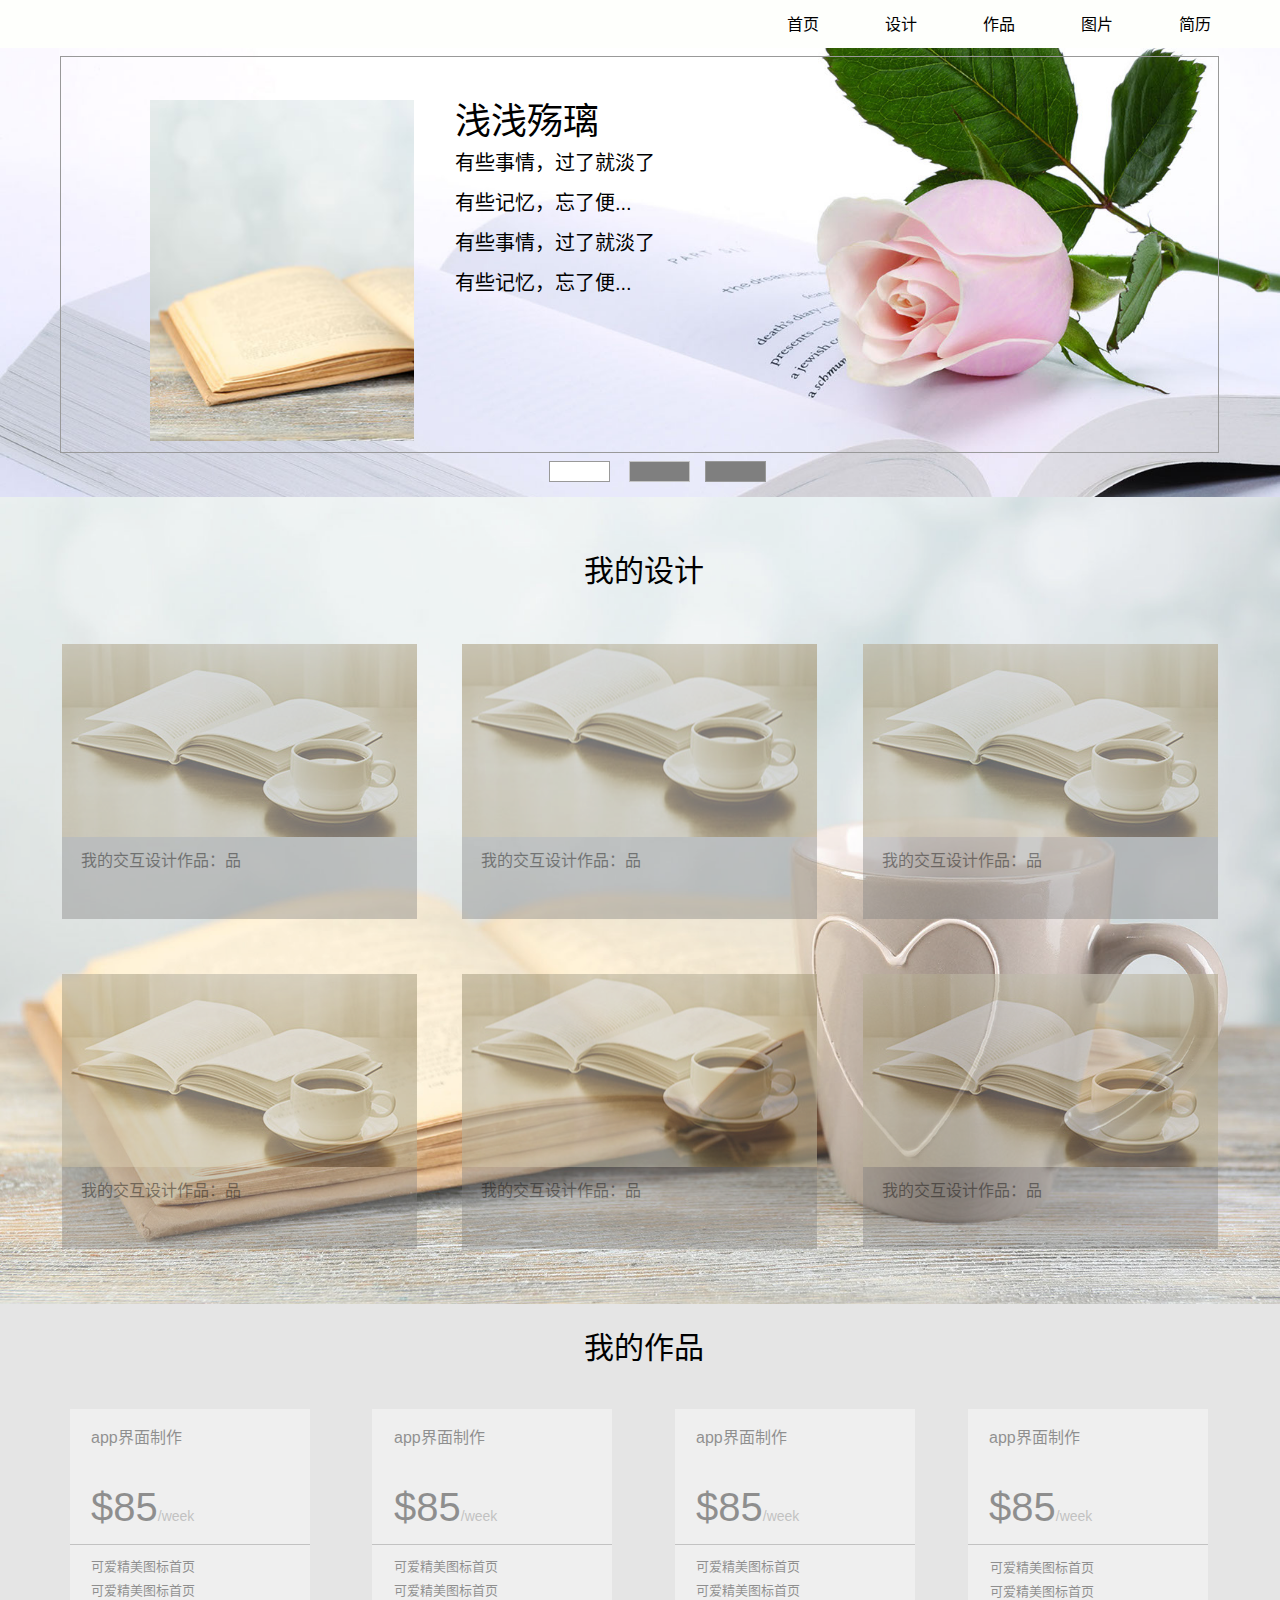
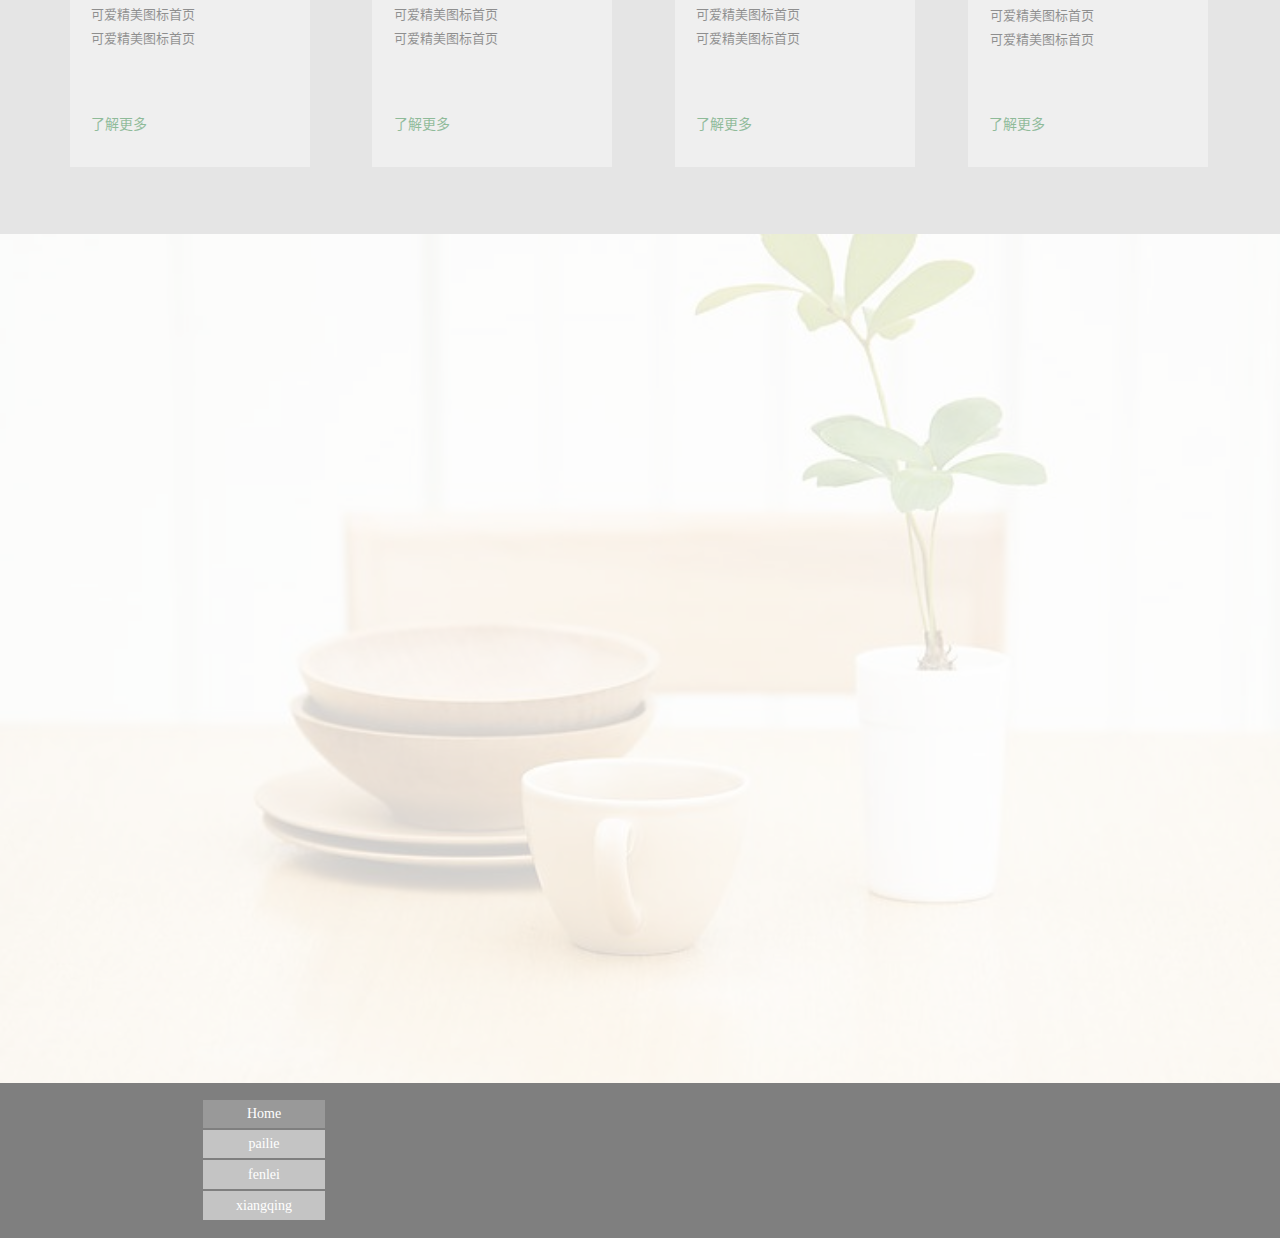
<file: index.html>
<!DOCTYPE html>
<html class="nojs html css_verticalspacer" lang="zh-CN">
 <head>

  <meta http-equiv="Content-type" content="text/html;charset=UTF-8"/>
  <meta name="generator" content="2017.0.4.363"/>

  <script type="text/javascript">
   // Update the 'nojs'/'js' class on the html node
document.documentElement.className = document.documentElement.className.replace(/\bnojs\b/g, 'js');

// Check that all required assets are uploaded and up-to-date
if(typeof Muse == "undefined") window.Muse = {}; window.Muse.assets = {"required":["museutils.js", "museconfig.js", "jquery.watch.js", "jquery.musepolyfill.bgsize.js", "webpro.js", "musewpslideshow.js", "jquery.museoverlay.js", "touchswipe.js", "jquery.musemenu.js", "jquery.scrolleffects.js", "require.js", "index.css"], "outOfDate":[]};
</script>

  <title>Home</title>
  <!-- CSS -->
  <link rel="stylesheet" type="text/css" href="css/site_global.css?crc=167805900"/>
  <link rel="stylesheet" type="text/css" href="css/master_a-master.css?crc=229212492"/>
  <link rel="stylesheet" type="text/css" href="css/index.css?crc=135603385" id="pagesheet"/>
  <!-- JS includes -->
  <!--[if lt IE 9]>
  <script src="scripts/html5shiv.js?crc=4241844378" type="text/javascript"></script>
  <![endif]-->
   </head>
 <body>

  <div class="clearfix" id="page"><!-- column -->
   <div class="position_content" id="page_position_content">
    <div class="browser_width colelem" id="u142-bw">
     <div id="u142"><!-- group -->
      <div class="clearfix" id="u142_align_to_page">
       <div class="clearfix grpelem" id="u3005-4"><!-- content -->
        <p>首页</p>
       </div>
       <div class="clearfix grpelem" id="u3008-4"><!-- content -->
        <p>设计</p>
       </div>
       <div class="clearfix grpelem" id="u3011-4"><!-- content -->
        <p>作品</p>
       </div>
       <div class="clearfix grpelem" id="u3014-4"><!-- content -->
        <p>图片</p>
       </div>
       <div class="clearfix grpelem" id="u3017-4"><!-- content -->
        <p>简历</p>
       </div>
      </div>
     </div>
    </div>
    <div class="clearfix colelem" id="pu145"><!-- group -->
     <div class="browser_width grpelem" id="u145-bw">
      <div class="museBGSize" id="u145"><!-- simple frame --></div>
     </div>
     <div class="PamphletWidget clearfix grpelem" id="pamphletu1100"><!-- none box -->
      <div class="ThumbGroup clearfix grpelem" id="u1109"><!-- none box -->
       <div class="popup_anchor" id="u1112popup">
        <div class="Thumb popup_element" id="u1112"><!-- simple frame --></div>
       </div>
       <div class="popup_anchor" id="u1111popup">
        <div class="Thumb popup_element" id="u1111"><!-- simple frame --></div>
       </div>
       <div class="popup_anchor" id="u1110popup">
        <div class="Thumb popup_element" id="u1110"><!-- simple frame --></div>
       </div>
      </div>
      <div class="popup_anchor" id="u1103popup">
       <div class="ContainerGroup clearfix" id="u1103"><!-- stack box -->
        <div class="Container clearfix grpelem" id="u1104"><!-- group -->
         <div class="museBGSize grpelem" id="u1794"><!-- simple frame --></div>
         <div class="clearfix grpelem" id="u1795-12"><!-- content -->
          <p id="u1795-2">浅浅殇璃</p>
          <p id="u1795-4">有些事情，过了就淡了</p>
          <p id="u1795-6">有些记忆，忘了便...</p>
          <p id="u1795-8">有些事情，过了就淡了</p>
          <p id="u1795-10">有些记忆，忘了便...</p>
         </div>
        </div>
        <div class="Container invi clearfix grpelem" id="u1106"><!-- group -->
         <div class="museBGSize grpelem" id="u1788"><!-- simple frame --></div>
         <div class="clearfix grpelem" id="u1789-12"><!-- content -->
          <p id="u1789-2">浅殇</p>
          <p id="u1789-4">不是所有的人都能让你难过</p>
          <p id="u1789-6">不是所以的痛都会使人成长</p>
          <p id="u1789-8">有些浅浅的殇只能随风消散</p>
          <p id="u1789-10">......</p>
         </div>
        </div>
        <div class="Container invi clearfix grpelem" id="u1105"><!-- group -->
         <div class="museBGSize grpelem" id="u1151"><!-- simple frame --></div>
         <div class="clearfix grpelem" id="u1194-12"><!-- content -->
          <p id="u1194-2">浅浅殇璃</p>
          <p id="u1194-4">有些事情，过了就淡了</p>
          <p id="u1194-6">有些记忆，忘了便散了</p>
          <p id="u1194-8">并不是所以的事情都可以选择重来</p>
          <p id="u1194-10">......</p>
         </div>
        </div>
       </div>
      </div>
     </div>
    </div>
    <div class="clearfix colelem" id="pu197"><!-- group -->
     <div class="browser_width grpelem" id="u197-bw">
      <div class="museBGSize" id="u197"><!-- simple frame --></div>
     </div>
     <div class="clearfix ose_pre_init grpelem" id="u170-3"><!-- content -->
      <p>&nbsp;</p>
     </div>
     <div class="museBGSize ose_pre_init grpelem" id="u159"><!-- simple frame --></div>
     <div class="clearfix ose_pre_init grpelem" id="u176-4"><!-- content -->
      <p>我的交互设计作品：品</p>
     </div>
     <div class="clearfix ose_pre_init grpelem" id="u179-3"><!-- content -->
      <p>&nbsp;</p>
     </div>
     <div class="museBGSize ose_pre_init grpelem" id="u180"><!-- simple frame --></div>
     <div class="clearfix ose_pre_init grpelem" id="u181-4"><!-- content -->
      <p>我的交互设计作品：品</p>
     </div>
     <div class="clearfix ose_pre_init grpelem" id="u188-3"><!-- content -->
      <p>&nbsp;</p>
     </div>
     <div class="museBGSize ose_pre_init grpelem" id="u189"><!-- simple frame --></div>
     <div class="clearfix ose_pre_init grpelem" id="u190-4"><!-- content -->
      <p>我的交互设计作品：品</p>
     </div>
     <div class="clearfix grpelem" id="u1785-4"><!-- content -->
      <p>我的设计</p>
     </div>
     <div class="clearfix ose_pre_init grpelem" id="u3651-3"><!-- content -->
      <p>&nbsp;</p>
     </div>
     <div class="museBGSize ose_pre_init grpelem" id="u3652"><!-- simple frame --></div>
     <div class="clearfix ose_pre_init grpelem" id="u3653-4"><!-- content -->
      <p>我的交互设计作品：品</p>
     </div>
     <div class="clearfix ose_pre_init grpelem" id="u3654-3"><!-- content -->
      <p>&nbsp;</p>
     </div>
     <div class="museBGSize ose_pre_init grpelem" id="u3655"><!-- simple frame --></div>
     <div class="clearfix ose_pre_init grpelem" id="u3656-4"><!-- content -->
      <p>我的交互设计作品：品</p>
     </div>
     <div class="clearfix ose_pre_init grpelem" id="u3657-3"><!-- content -->
      <p>&nbsp;</p>
     </div>
     <div class="museBGSize ose_pre_init grpelem" id="u3658"><!-- simple frame --></div>
     <div class="clearfix ose_pre_init grpelem" id="u3659-4"><!-- content -->
      <p>我的交互设计作品：品</p>
     </div>
    </div>
    <div class="clearfix colelem" id="pu211"><!-- group -->
     <div class="browser_width grpelem" id="u211-bw">
      <div id="u211"><!-- simple frame --></div>
     </div>
     <div class="clearfix grpelem" id="u214-4"><!-- content -->
      <p>我的作品</p>
     </div>
     <div class="ose_pre_init grpelem" id="u235"><!-- simple frame --></div>
     <div class="clearfix ose_pre_init grpelem" id="u236-4"><!-- content -->
      <p>app界面制作</p>
     </div>
     <div class="ose_pre_init grpelem" id="u237"><!-- simple frame --></div>
     <div class="clearfix ose_pre_init grpelem" id="u238-10"><!-- content -->
      <p>可爱精美图标首页</p>
      <p id="u238-4">可爱精美图标首页</p>
      <p id="u238-6">可爱精美图标首页</p>
      <p id="u238-8">可爱精美图标首页</p>
     </div>
     <div class="clearfix ose_pre_init grpelem" id="u239-5"><!-- content -->
      <p id="u239-3"><span id="u239">$85</span><span id="u239-2">/week</span></p>
     </div>
     <div class="clearfix ose_pre_init grpelem" id="u250-6"><!-- content -->
      <p><span><a class="nonblock" href="xiangqing.html">了解更多</a></span></p>
     </div>
     <div class="ose_pre_init grpelem" id="u452"><!-- simple frame --></div>
     <div class="clearfix ose_pre_init grpelem" id="u453-6"><!-- content -->
      <p><span><a class="nonblock" href="xiangqing.html">了解更多</a></span></p>
     </div>
     <div class="clearfix ose_pre_init grpelem" id="u454-4"><!-- content -->
      <p>app界面制作</p>
     </div>
     <div class="ose_pre_init grpelem" id="u455"><!-- simple frame --></div>
     <div class="clearfix ose_pre_init grpelem" id="u456-10"><!-- content -->
      <p>可爱精美图标首页</p>
      <p id="u456-4">可爱精美图标首页</p>
      <p id="u456-6">可爱精美图标首页</p>
      <p id="u456-8">可爱精美图标首页</p>
     </div>
     <div class="clearfix ose_pre_init grpelem" id="u457-5"><!-- content -->
      <p id="u457-3"><span id="u457">$85</span><span id="u457-2">/week</span></p>
     </div>
     <div class="ose_pre_init grpelem" id="u458"><!-- simple frame --></div>
     <div class="clearfix ose_pre_init grpelem" id="u459-4"><!-- content -->
      <p>app界面制作</p>
     </div>
     <div class="ose_pre_init grpelem" id="u460"><!-- simple frame --></div>
     <div class="clearfix ose_pre_init grpelem" id="u461-10"><!-- content -->
      <p>可爱精美图标首页</p>
      <p id="u461-4">可爱精美图标首页</p>
      <p id="u461-6">可爱精美图标首页</p>
      <p id="u461-8">可爱精美图标首页</p>
     </div>
     <div class="clearfix ose_pre_init grpelem" id="u462-5"><!-- content -->
      <p id="u462-3"><span id="u462">$85</span><span id="u462-2">/week</span></p>
     </div>
     <div class="clearfix ose_pre_init grpelem" id="u463-6"><!-- content -->
      <p><span><a class="nonblock" href="xiangqing.html">了解更多</a></span></p>
     </div>
     <div class="ose_pre_init grpelem" id="u1800"><!-- simple frame --></div>
     <div class="clearfix ose_pre_init grpelem" id="u1801-4"><!-- content -->
      <p>app界面制作</p>
     </div>
     <div class="ose_pre_init grpelem" id="u1802"><!-- simple frame --></div>
     <div class="clearfix ose_pre_init grpelem" id="u1803-10"><!-- content -->
      <p>可爱精美图标首页</p>
      <p id="u1803-4">可爱精美图标首页</p>
      <p id="u1803-6">可爱精美图标首页</p>
      <p id="u1803-8">可爱精美图标首页</p>
     </div>
     <div class="clearfix ose_pre_init grpelem" id="u1804-5"><!-- content -->
      <p id="u1804-3"><span id="u1804">$85</span><span id="u1804-2">/week</span></p>
     </div>
     <div class="clearfix ose_pre_init grpelem" id="u1805-6"><!-- content -->
      <p><span><a class="nonblock" href="xiangqing.html">了解更多</a></span></p>
     </div>
    </div>
    <div class="clearfix colelem" id="pu1818"><!-- group -->
     <div class="browser_width grpelem" id="u1818-bw">
      <div class="museBGSize ose_pre_init" id="u1818"><!-- simple frame --></div>
     </div>
     <div class="grpelem" id="u3054"><!-- simple frame --></div>
     <div class="grpelem" id="u3057"><!-- simple frame --></div>
     <div class="grpelem" id="u3060"><!-- simple frame --></div>
     <div class="grpelem" id="u3063"><!-- simple frame --></div>
     <div class="grpelem" id="u3066"><!-- simple frame --></div>
     <div class="grpelem" id="u3069"><!-- simple frame --></div>
    </div>
    <div class="clearfix colelem" id="pu1829"><!-- group -->
     <div class="museBGSize mse_pre_init" id="u1829"><!-- simple frame --></div>
     <div class="museBGSize mse_pre_init" id="u1976"><!-- simple frame --></div>
     <div class="museBGSize mse_pre_init" id="u1979"><!-- simple frame --></div>
     <div class="museBGSize mse_pre_init" id="u1982"><!-- simple frame --></div>
     <div class="museBGSize mse_pre_init" id="u1985"><!-- simple frame --></div>
     <div class="museBGSize mse_pre_init" id="u1988"><!-- simple frame --></div>
    </div>
    <div class="colelem" id="u449"><!-- simple frame --></div>
    <div class="verticalspacer" data-offset-top="2775" data-content-above-spacer="2775" data-content-below-spacer="62"></div>
    <div class="browser_width colelem" id="u359-bw">
     <div id="u359"><!-- group -->
      <div class="clearfix" id="u359_align_to_page">
       <nav class="MenuBar clearfix grpelem" id="menuu360"><!-- vertical box -->
        <div class="MenuItemContainer borderbox clearfix colelem" id="u382"><!-- horizontal box -->
         <a class="nonblock nontext MenuItem MenuItemWithSubMenu MuseMenuActive borderbox clearfix grpelem" id="u383" href="index.html"><!-- horizontal box --><div class="MenuItemLabel borderbox clearfix grpelem" id="u384-4"><!-- content --><p>Home</p></div></a>
        </div>
        <div class="MenuItemContainer borderbox clearfix colelem" id="u375"><!-- horizontal box -->
         <a class="nonblock nontext MenuItem MenuItemWithSubMenu borderbox clearfix grpelem" id="u376" href="pailie.html"><!-- horizontal box --><div class="MenuItemLabel borderbox clearfix grpelem" id="u377-4"><!-- content --><p>pailie</p></div></a>
        </div>
        <div class="MenuItemContainer borderbox clearfix colelem" id="u361"><!-- horizontal box -->
         <a class="nonblock nontext MenuItem MenuItemWithSubMenu borderbox clearfix grpelem" id="u362" href="fenlei.html"><!-- horizontal box --><div class="MenuItemLabel borderbox clearfix grpelem" id="u364-4"><!-- content --><p>fenlei</p></div></a>
        </div>
        <div class="MenuItemContainer borderbox clearfix colelem" id="u368"><!-- horizontal box -->
         <a class="nonblock nontext MenuItem MenuItemWithSubMenu borderbox clearfix grpelem" id="u371" href="xiangqing.html"><!-- horizontal box --><div class="MenuItemLabel borderbox clearfix grpelem" id="u372-4"><!-- content --><p>xiangqing</p></div></a>
        </div>
       </nav>
      </div>
     </div>
    </div>
   </div>
  </div>
  <!-- Other scripts -->
  <script type="text/javascript">
   // Decide weather to suppress missing file error or not based on preference setting
var suppressMissingFileError = false
</script>
  <script type="text/javascript">
   window.Muse.assets.check=function(d){if(!window.Muse.assets.checked){window.Muse.assets.checked=!0;var b={},c=function(a,b){if(window.getComputedStyle){var c=window.getComputedStyle(a,null);return c&&c.getPropertyValue(b)||c&&c[b]||""}if(document.documentElement.currentStyle)return(c=a.currentStyle)&&c[b]||a.style&&a.style[b]||"";return""},a=function(a){if(a.match(/^rgb/))return a=a.replace(/\s+/g,"").match(/([\d\,]+)/gi)[0].split(","),(parseInt(a[0])<<16)+(parseInt(a[1])<<8)+parseInt(a[2]);if(a.match(/^\#/))return parseInt(a.substr(1),
16);return 0},g=function(g){for(var f=document.getElementsByTagName("link"),h=0;h<f.length;h++)if("text/css"==f[h].type){var i=(f[h].href||"").match(/\/?css\/([\w\-]+\.css)\?crc=(\d+)/);if(!i||!i[1]||!i[2])break;b[i[1]]=i[2]}f=document.createElement("div");f.className="version";f.style.cssText="display:none; width:1px; height:1px;";document.getElementsByTagName("body")[0].appendChild(f);for(h=0;h<Muse.assets.required.length;){var i=Muse.assets.required[h],l=i.match(/([\w\-\.]+)\.(\w+)$/),k=l&&l[1]?
l[1]:null,l=l&&l[2]?l[2]:null;switch(l.toLowerCase()){case "css":k=k.replace(/\W/gi,"_").replace(/^([^a-z])/gi,"_$1");f.className+=" "+k;k=a(c(f,"color"));l=a(c(f,"backgroundColor"));k!=0||l!=0?(Muse.assets.required.splice(h,1),"undefined"!=typeof b[i]&&(k!=b[i]>>>24||l!=(b[i]&16777215))&&Muse.assets.outOfDate.push(i)):h++;f.className="version";break;case "js":h++;break;default:throw Error("Unsupported file type: "+l);}}d?d().jquery!="1.8.3"&&Muse.assets.outOfDate.push("jquery-1.8.3.min.js"):Muse.assets.required.push("jquery-1.8.3.min.js");
f.parentNode.removeChild(f);if(Muse.assets.outOfDate.length||Muse.assets.required.length)f="Some files on the server may be missing or incorrect. Clear browser cache and try again. If the problem persists please contact website author.",g&&Muse.assets.outOfDate.length&&(f+="\nOut of date: "+Muse.assets.outOfDate.join(",")),g&&Muse.assets.required.length&&(f+="\nMissing: "+Muse.assets.required.join(",")),suppressMissingFileError?(f+="\nUse SuppressMissingFileError key in AppPrefs.xml to show missing file error pop up.",console.log(f)):alert(f)};location&&location.search&&location.search.match&&location.search.match(/muse_debug/gi)?
setTimeout(function(){g(!0)},5E3):g()}};
var muse_init=function(){require.config({baseUrl:""});require(["jquery","museutils","whatinput","jquery.watch","jquery.musepolyfill.bgsize","webpro","musewpslideshow","jquery.museoverlay","touchswipe","jquery.musemenu","jquery.scrolleffects"],function(d){var $ = d;$(document).ready(function(){try{
window.Muse.assets.check($);/* body */
Muse.Utils.transformMarkupToFixBrowserProblemsPreInit();/* body */
Muse.Utils.prepHyperlinks(true);/* body */
Muse.Utils.resizeHeight('.browser_width');/* resize height */
Muse.Utils.requestAnimationFrame(function() { $('body').addClass('initialized'); });/* mark body as initialized */
Muse.Utils.fullPage('#page');/* 100% height page */
Muse.Utils.initWidget('#pamphletu1100', ['#bp_infinity'], function(elem) { return new WebPro.Widget.ContentSlideShow(elem, {contentLayout_runtime:'stack',event:'click',deactivationEvent:'',autoPlay:true,displayInterval:3000,transitionStyle:'fading',transitionDuration:500,hideAllContentsFirst:false,shuffle:false,enableSwipe:true,resumeAutoplay:true,resumeAutoplayInterval:3000,playOnce:false,autoActivate_runtime:false}); });/* #pamphletu1100 */
Muse.Utils.initWidget('.MenuBar', ['#bp_infinity'], function(elem) { return $(elem).museMenu(); });/* unifiedNavBar */
$('#u170-3').registerOpacityScrollEffect([{"in":[-Infinity,544.25],"fade":448.85,"opacity":40},{"in":[544.25,544.25],"opacity":90},{"in":[544.25,Infinity],"fade":50,"opacity":60}]);/* scroll effect */
$('#u159').registerOpacityScrollEffect([{"in":[-Infinity,544.25],"fade":467.85,"opacity":40},{"in":[544.25,544.25],"opacity":90},{"in":[544.25,Infinity],"fade":50,"opacity":60}]);/* scroll effect */
$('#u176-4').registerOpacityScrollEffect([{"in":[-Infinity,751.27],"fade":50,"opacity":40},{"in":[751.27,751.27],"opacity":90},{"in":[751.27,Infinity],"fade":50,"opacity":60}]);/* scroll effect */
$('#u179-3').registerOpacityScrollEffect([{"in":[-Infinity,544.25],"fade":50,"opacity":40},{"in":[544.25,544.25],"opacity":90},{"in":[544.25,Infinity],"fade":50,"opacity":60}]);/* scroll effect */
$('#u180').registerOpacityScrollEffect([{"in":[-Infinity,544.25],"fade":446.85,"opacity":40},{"in":[544.25,544.25],"opacity":90},{"in":[544.25,Infinity],"fade":50,"opacity":60}]);/* scroll effect */
$('#u181-4').registerOpacityScrollEffect([{"in":[-Infinity,751.27],"fade":50,"opacity":40},{"in":[751.27,751.27],"opacity":90},{"in":[751.27,Infinity],"fade":50,"opacity":60}]);/* scroll effect */
$('#u188-3').registerOpacityScrollEffect([{"in":[-Infinity,544.25],"fade":50,"opacity":40},{"in":[544.25,544.25],"opacity":90},{"in":[544.25,Infinity],"fade":50,"opacity":60}]);/* scroll effect */
$('#u189').registerOpacityScrollEffect([{"in":[-Infinity,544.25],"fade":435.85,"opacity":40},{"in":[544.25,544.25],"opacity":90},{"in":[544.25,Infinity],"fade":50,"opacity":60}]);/* scroll effect */
$('#u190-4').registerOpacityScrollEffect([{"in":[-Infinity,751.27],"fade":50,"opacity":40},{"in":[751.27,751.27],"opacity":90},{"in":[751.27,Infinity],"fade":50,"opacity":60}]);/* scroll effect */
$('#u3651-3').registerOpacityScrollEffect([{"in":[-Infinity,874.38],"fade":448.85,"opacity":40},{"in":[874.38,874.38],"opacity":90},{"in":[874.38,Infinity],"fade":50,"opacity":60}]);/* scroll effect */
$('#u3652').registerOpacityScrollEffect([{"in":[-Infinity,874.38],"fade":467.85,"opacity":40},{"in":[874.38,874.38],"opacity":90},{"in":[874.38,Infinity],"fade":50,"opacity":60}]);/* scroll effect */
$('#u3653-4').registerOpacityScrollEffect([{"in":[-Infinity,1081.39],"fade":50,"opacity":40},{"in":[1081.39,1081.39],"opacity":90},{"in":[1081.39,Infinity],"fade":50,"opacity":60}]);/* scroll effect */
$('#u3654-3').registerOpacityScrollEffect([{"in":[-Infinity,874.38],"fade":50,"opacity":40},{"in":[874.38,874.38],"opacity":90},{"in":[874.38,Infinity],"fade":50,"opacity":60}]);/* scroll effect */
$('#u3655').registerOpacityScrollEffect([{"in":[-Infinity,874.38],"fade":446.85,"opacity":40},{"in":[874.38,874.38],"opacity":90},{"in":[874.38,Infinity],"fade":50,"opacity":60}]);/* scroll effect */
$('#u3656-4').registerOpacityScrollEffect([{"in":[-Infinity,1081.39],"fade":50,"opacity":40},{"in":[1081.39,1081.39],"opacity":90},{"in":[1081.39,Infinity],"fade":50,"opacity":60}]);/* scroll effect */
$('#u3657-3').registerOpacityScrollEffect([{"in":[-Infinity,874.38],"fade":50,"opacity":40},{"in":[874.38,874.38],"opacity":90},{"in":[874.38,Infinity],"fade":50,"opacity":60}]);/* scroll effect */
$('#u3658').registerOpacityScrollEffect([{"in":[-Infinity,874.38],"fade":435.85,"opacity":40},{"in":[874.38,874.38],"opacity":90},{"in":[874.38,Infinity],"fade":50,"opacity":60}]);/* scroll effect */
$('#u3659-4').registerOpacityScrollEffect([{"in":[-Infinity,1081.39],"fade":50,"opacity":40},{"in":[1081.39,1081.39],"opacity":90},{"in":[1081.39,Infinity],"fade":50,"opacity":60}]);/* scroll effect */
$('#u235').registerOpacityScrollEffect([{"in":[-Infinity,1309.17],"fade":441.37,"opacity":40},{"in":[1309.17,1309.17],"opacity":100},{"in":[1309.17,Infinity],"fade":50,"opacity":60}]);/* scroll effect */
$('#u236-4').registerOpacityScrollEffect([{"in":[-Infinity,1328.12],"fade":427.32,"opacity":40},{"in":[1328.12,1328.12],"opacity":100},{"in":[1328.12,Infinity],"fade":50,"opacity":60}]);/* scroll effect */
$('#u237').registerOpacityScrollEffect([{"in":[-Infinity,1444.08],"fade":50,"opacity":40},{"in":[1444.08,1444.08],"opacity":100},{"in":[1444.08,Infinity],"fade":50,"opacity":60}]);/* scroll effect */
$('#u238-10').registerOpacityScrollEffect([{"in":[-Infinity,1459.49],"fade":316.39,"opacity":40},{"in":[1459.49,1459.49],"opacity":80},{"in":[1459.49,Infinity],"fade":50,"opacity":60}]);/* scroll effect */
$('#u239-5').registerOpacityScrollEffect([{"in":[-Infinity,1383.27],"fade":240.22,"opacity":40},{"in":[1383.27,1383.27],"opacity":100},{"in":[1383.27,Infinity],"fade":50,"opacity":60}]);/* scroll effect */
$('#u250-6').registerOpacityScrollEffect([{"in":[-Infinity,1615.95],"fade":50,"opacity":40},{"in":[1615.95,1615.95],"opacity":100},{"in":[1615.95,Infinity],"fade":50,"opacity":60}]);/* scroll effect */
$('#u452').registerOpacityScrollEffect([{"in":[-Infinity,1309.1],"fade":441.3,"opacity":40},{"in":[1309.1,1309.1],"opacity":100},{"in":[1309.1,Infinity],"fade":50,"opacity":60}]);/* scroll effect */
$('#u453-6').registerOpacityScrollEffect([{"in":[-Infinity,1615.9],"fade":50,"opacity":40},{"in":[1615.9,1615.9],"opacity":100},{"in":[1615.9,Infinity],"fade":50,"opacity":60}]);/* scroll effect */
$('#u454-4').registerOpacityScrollEffect([{"in":[-Infinity,1328.05],"fade":427.25,"opacity":40},{"in":[1328.05,1328.05],"opacity":100},{"in":[1328.05,Infinity],"fade":50,"opacity":60}]);/* scroll effect */
$('#u455').registerOpacityScrollEffect([{"in":[-Infinity,1444.01],"fade":50,"opacity":40},{"in":[1444.01,1444.01],"opacity":100},{"in":[1444.01,Infinity],"fade":50,"opacity":60}]);/* scroll effect */
$('#u456-10').registerOpacityScrollEffect([{"in":[-Infinity,1459.49],"fade":316.39,"opacity":40},{"in":[1459.49,1459.49],"opacity":80},{"in":[1459.49,Infinity],"fade":50,"opacity":60}]);/* scroll effect */
$('#u457-5').registerOpacityScrollEffect([{"in":[-Infinity,1383.2],"fade":240.15,"opacity":40},{"in":[1383.2,1383.2],"opacity":100},{"in":[1383.2,Infinity],"fade":50,"opacity":60}]);/* scroll effect */
$('#u458').registerOpacityScrollEffect([{"in":[-Infinity,1309.1],"fade":441.3,"opacity":40},{"in":[1309.1,1309.1],"opacity":100},{"in":[1309.1,Infinity],"fade":50,"opacity":60}]);/* scroll effect */
$('#u459-4').registerOpacityScrollEffect([{"in":[-Infinity,1328.05],"fade":427.25,"opacity":40},{"in":[1328.05,1328.05],"opacity":100},{"in":[1328.05,Infinity],"fade":50,"opacity":60}]);/* scroll effect */
$('#u460').registerOpacityScrollEffect([{"in":[-Infinity,1444.01],"fade":50,"opacity":40},{"in":[1444.01,1444.01],"opacity":100},{"in":[1444.01,Infinity],"fade":50,"opacity":60}]);/* scroll effect */
$('#u461-10').registerOpacityScrollEffect([{"in":[-Infinity,1459.57],"fade":316.47,"opacity":40},{"in":[1459.57,1459.57],"opacity":80},{"in":[1459.57,Infinity],"fade":50,"opacity":60}]);/* scroll effect */
$('#u462-5').registerOpacityScrollEffect([{"in":[-Infinity,1383.2],"fade":240.15,"opacity":40},{"in":[1383.2,1383.2],"opacity":100},{"in":[1383.2,Infinity],"fade":50,"opacity":60}]);/* scroll effect */
$('#u463-6').registerOpacityScrollEffect([{"in":[-Infinity,1615.9],"fade":50,"opacity":40},{"in":[1615.9,1615.9],"opacity":100},{"in":[1615.9,Infinity],"fade":50,"opacity":60}]);/* scroll effect */
$('#u1800').registerOpacityScrollEffect([{"in":[-Infinity,1309.06],"fade":441.26,"opacity":40},{"in":[1309.06,1309.06],"opacity":100},{"in":[1309.06,Infinity],"fade":50,"opacity":60}]);/* scroll effect */
$('#u1801-4').registerOpacityScrollEffect([{"in":[-Infinity,1328.01],"fade":427.21,"opacity":40},{"in":[1328.01,1328.01],"opacity":100},{"in":[1328.01,Infinity],"fade":50,"opacity":60}]);/* scroll effect */
$('#u1802').registerOpacityScrollEffect([{"in":[-Infinity,1443.97],"fade":50,"opacity":40},{"in":[1443.97,1443.97],"opacity":100},{"in":[1443.97,Infinity],"fade":50,"opacity":60}]);/* scroll effect */
$('#u1803-10').registerOpacityScrollEffect([{"in":[-Infinity,1459.38],"fade":316.28,"opacity":40},{"in":[1459.38,1459.38],"opacity":80},{"in":[1459.38,Infinity],"fade":50,"opacity":60}]);/* scroll effect */
$('#u1804-5').registerOpacityScrollEffect([{"in":[-Infinity,1383.16],"fade":240.11,"opacity":40},{"in":[1383.16,1383.16],"opacity":100},{"in":[1383.16,Infinity],"fade":50,"opacity":60}]);/* scroll effect */
$('#u1805-6').registerOpacityScrollEffect([{"in":[-Infinity,1615.84],"fade":50,"opacity":40},{"in":[1615.84,1615.84],"opacity":100},{"in":[1615.84,Infinity],"fade":50,"opacity":60}]);/* scroll effect */
$('#u1818').registerOpacityScrollEffect([{"in":[-Infinity,1734.45],"fade":190.55,"opacity":20},{"in":[1734.45,1734.45],"opacity":80},{"in":[1734.45,Infinity],"fade":50,"opacity":40}]);/* scroll effect */
$('#u1829').registerPositionScrollEffect([{"speed":[8,1],"in":[-Infinity,1409.05]},{"speed":[0,1],"in":[1409.05,Infinity]}]);/* scroll effect */
$('#u1976').registerPositionScrollEffect([{"speed":[8,1],"in":[-Infinity,1409.05]},{"speed":[0,1],"in":[1409.05,Infinity]}]);/* scroll effect */
$('#u1979').registerPositionScrollEffect([{"speed":[8,1],"in":[-Infinity,1409.05]},{"speed":[0,1],"in":[1409.05,Infinity]}]);/* scroll effect */
$('#u1982').registerPositionScrollEffect([{"speed":[8,1],"in":[-Infinity,1409.05]},{"speed":[0,1],"in":[1409.05,Infinity]}]);/* scroll effect */
$('#u1985').registerPositionScrollEffect([{"speed":[8,1],"in":[-Infinity,1409.05]},{"speed":[0,1],"in":[1409.05,Infinity]}]);/* scroll effect */
$('#u1988').registerPositionScrollEffect([{"speed":[8,1],"in":[-Infinity,1409.05]},{"speed":[0,1],"in":[1409.05,Infinity]}]);/* scroll effect */
Muse.Utils.showWidgetsWhenReady();/* body */
Muse.Utils.transformMarkupToFixBrowserProblems();/* body */
}catch(b){if(b&&"function"==typeof b.notify?b.notify():Muse.Assert.fail("Error calling selector function: "+b),false)throw b;}})})};

</script>
  <!-- RequireJS script -->
  <script src="scripts/require.js?crc=3951022091" type="text/javascript" async data-main="scripts/museconfig.js?crc=474374037" onload="if (requirejs) requirejs.onError = function(requireType, requireModule) { if (requireType && requireType.toString && requireType.toString().indexOf && 0 <= requireType.toString().indexOf('#scripterror')) window.Muse.assets.check(); }" onerror="window.Muse.assets.check();"></script>
   </body>
</html>
</file>
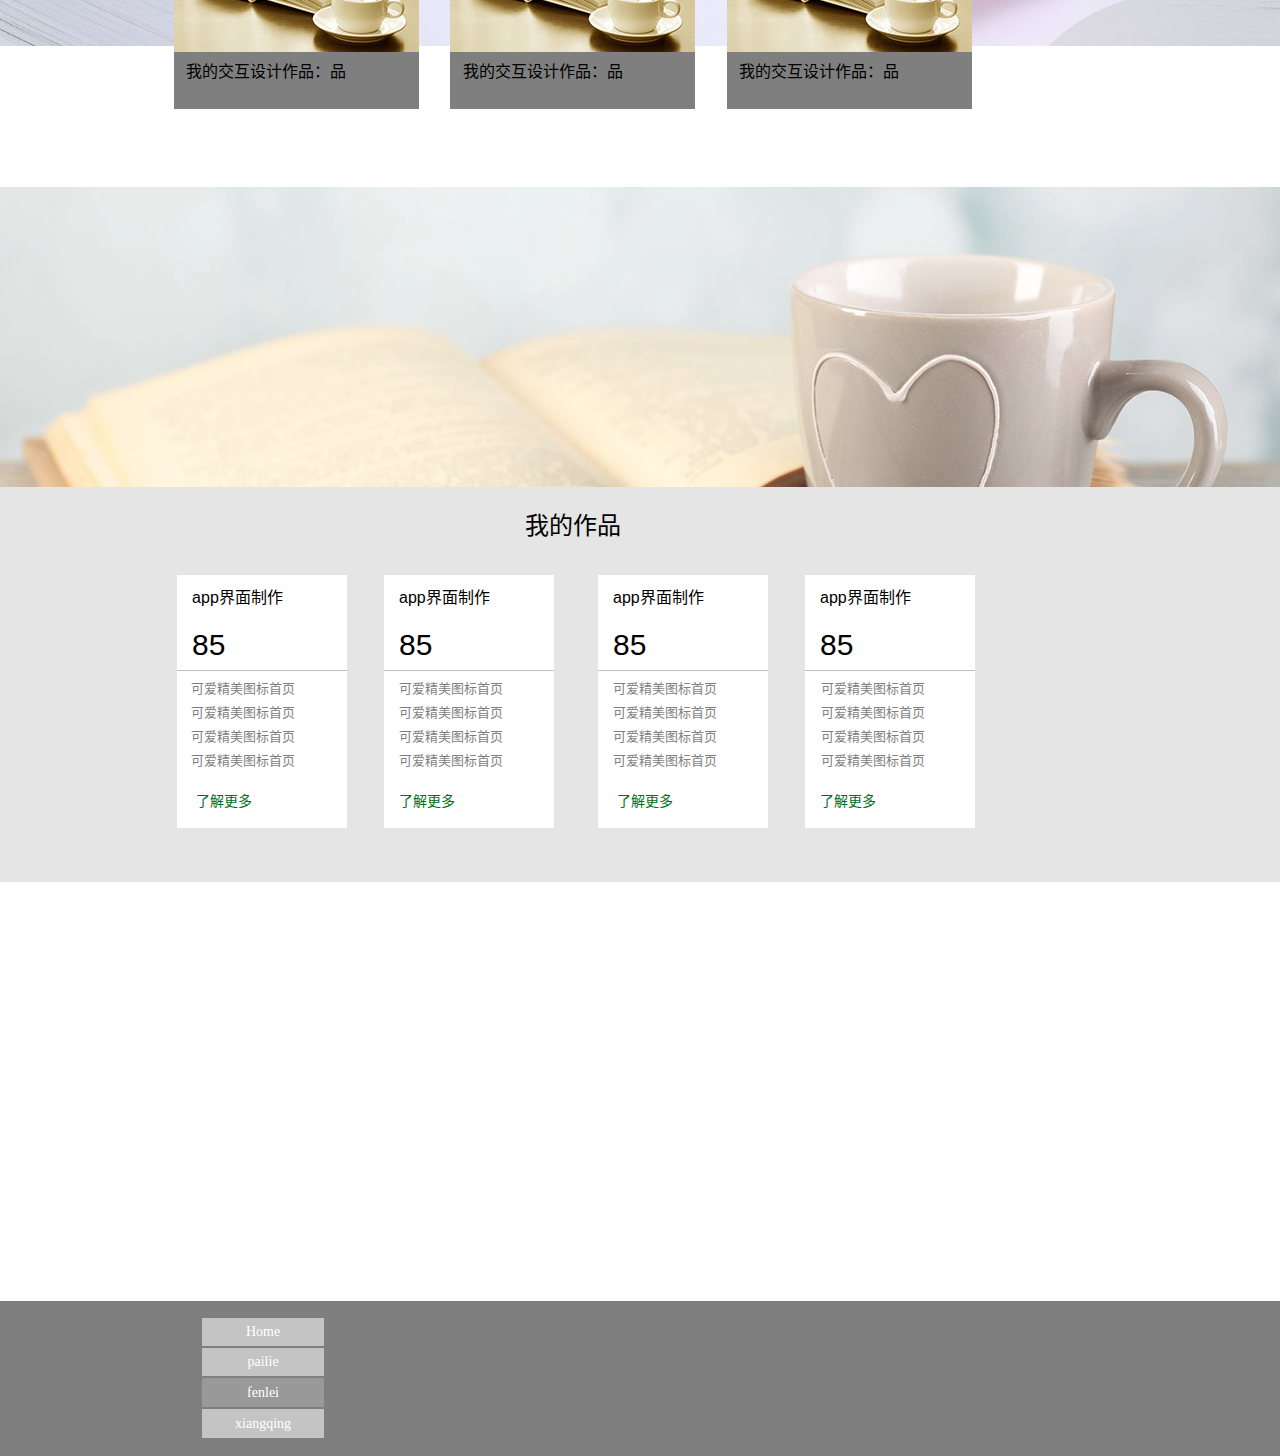
<file: fenlei.html>
<!DOCTYPE html>
<html class="nojs html css_verticalspacer" lang="zh-CN">
 <head>

  <meta http-equiv="Content-type" content="text/html;charset=UTF-8"/>
  <meta name="generator" content="2017.0.4.363"/>
  <meta name="viewport" content="width=device-width, initial-scale=1.0"/>

  <script type="text/javascript">
   // Update the 'nojs'/'js' class on the html node
document.documentElement.className = document.documentElement.className.replace(/\bnojs\b/g, 'js');

// Check that all required assets are uploaded and up-to-date
if(typeof Muse == "undefined") window.Muse = {}; window.Muse.assets = {"required":["museutils.js", "museconfig.js", "jquery.watch.js", "jquery.musepolyfill.bgsize.js", "webpro.js", "musewpslideshow.js", "jquery.museoverlay.js", "touchswipe.js", "jquery.musemenu.js", "require.js", "fenlei.css"], "outOfDate":[]};
</script>

  <title>fenlei </title>
  <!-- CSS -->
  <link rel="stylesheet" type="text/css" href="css/site_global.css?crc=167805900"/>
  <link rel="stylesheet" type="text/css" href="css/master_a-master.css?crc=229212492"/>
  <link rel="stylesheet" type="text/css" href="css/fenlei.css?crc=265019532" id="pagesheet"/>
  <!-- JS includes -->
  <!--[if lt IE 9]>
  <script src="scripts/html5shiv.js?crc=4241844378" type="text/javascript"></script>
  <![endif]-->
   </head>
 <body>

  <div class="clearfix borderbox" id="page"><!-- column -->
   <div class="position_content" id="page_position_content">
    <div class="browser_width colelem" id="u1537-bw">
     <div id="u1537"><!-- simple frame --></div>
    </div>
    <div class="PamphletWidget clearfix colelem" id="pamphletu1576"><!-- none box -->
     <div class="ThumbGroup clearfix grpelem" id="u1579"><!-- none box -->
      <div class="popup_anchor" id="u1582popup">
       <div class="Thumb popup_element" id="u1582"><!-- simple frame --></div>
      </div>
      <div class="popup_anchor" id="u1581popup">
       <div class="Thumb popup_element" id="u1581"><!-- simple frame --></div>
      </div>
      <div class="popup_anchor" id="u1580popup">
       <div class="Thumb popup_element" id="u1580"><!-- simple frame --></div>
      </div>
     </div>
     <div class="popup_anchor" id="u1583popup">
      <div class="ContainerGroup clearfix" id="u1583"><!-- stack box -->
       <div class="Container clearfix grpelem" id="u1587"><!-- group -->
        <div class="museBGSize grpelem" id="u1588"><!-- simple frame --></div>
        <div class="clearfix grpelem" id="u1589-8"><!-- content -->
         <p id="u1589-2">浅浅殇璃</p>
         <p id="u1589-4">有些事情，过了就淡了</p>
         <p id="u1589-6">有些记忆，忘了便...</p>
        </div>
       </div>
       <div class="Container invi clearfix grpelem" id="u1584"><!-- group -->
        <div class="museBGSize grpelem" id="u1585"><!-- simple frame --></div>
        <div class="clearfix grpelem" id="u1586-8"><!-- content -->
         <p id="u1586-2">浅浅殇璃</p>
         <p id="u1586-4">有些事情，过了就淡了</p>
         <p id="u1586-6">有些记忆，忘了便...</p>
        </div>
       </div>
       <div class="Container invi clearfix grpelem" id="u1590"><!-- group -->
        <div class="museBGSize grpelem" id="u1591"><!-- simple frame --></div>
        <div class="clearfix grpelem" id="u1592-8"><!-- content -->
         <p id="u1592-2">浅浅殇璃</p>
         <p id="u1592-4">有些事情，过了就淡了</p>
         <p id="u1592-6">有些记忆，忘了便...</p>
        </div>
       </div>
      </div>
     </div>
    </div>
    <div class="browser_width colelem" id="u1538-bw">
     <div class="museBGSize" id="u1538"><!-- group -->
      <div class="clearfix" id="u1538_align_to_page">
       <div class="clearfix grpelem" id="pu1539-3"><!-- group -->
        <div class="clearfix grpelem" id="u1539-3"><!-- content -->
         <p>&nbsp;</p>
        </div>
        <div class="museBGSize grpelem" id="u1540"><!-- simple frame --></div>
       </div>
       <div class="clearfix grpelem" id="pu1542-3"><!-- group -->
        <div class="clearfix grpelem" id="u1542-3"><!-- content -->
         <p>&nbsp;</p>
        </div>
        <div class="museBGSize grpelem" id="u1543"><!-- simple frame --></div>
       </div>
       <div class="clearfix grpelem" id="pu1545-3"><!-- group -->
        <div class="clearfix grpelem" id="u1545-3"><!-- content -->
         <p>&nbsp;</p>
        </div>
        <div class="museBGSize grpelem" id="u1546"><!-- simple frame --></div>
       </div>
      </div>
     </div>
    </div>
    <div class="clearfix colelem" id="pu1541-4"><!-- group -->
     <div class="clearfix grpelem" id="u1541-4"><!-- content -->
      <p>我的交互设计作品：品</p>
     </div>
     <div class="clearfix grpelem" id="u1544-4"><!-- content -->
      <p>我的交互设计作品：品</p>
     </div>
     <div class="clearfix grpelem" id="u1547-4"><!-- content -->
      <p>我的交互设计作品：品</p>
     </div>
    </div>
    <div class="browser_width colelem" id="u1548-bw">
     <div class="museBGSize" id="u1548"><!-- simple frame --></div>
    </div>
    <div class="clearfix colelem" id="pu1549"><!-- group -->
     <div class="browser_width grpelem" id="u1549-bw">
      <div id="u1549"><!-- simple frame --></div>
     </div>
     <div class="clearfix grpelem" id="u1550-4"><!-- content -->
      <p>我的作品</p>
     </div>
     <div class="clearfix grpelem" id="u1551"><!-- column -->
      <div class="clearfix colelem" id="u1553-4"><!-- content -->
       <p>app界面制作</p>
      </div>
      <div class="clearfix colelem" id="u1556-4"><!-- content -->
       <p>85</p>
      </div>
      <div class="colelem" id="u1554"><!-- simple frame --></div>
      <div class="clearfix colelem" id="pu1552-6"><!-- group -->
       <div class="clearfix grpelem" id="u1552-6"><!-- content -->
        <p><span><a class="nonblock" href="xiangqing.html">了解更多</a></span></p>
       </div>
       <div class="clearfix grpelem" id="u1555-10"><!-- content -->
        <p>可爱精美图标首页</p>
        <p id="u1555-4">可爱精美图标首页</p>
        <p id="u1555-6">可爱精美图标首页</p>
        <p id="u1555-8">可爱精美图标首页</p>
       </div>
      </div>
     </div>
     <div class="clearfix grpelem" id="u1557"><!-- column -->
      <div class="clearfix colelem" id="u1558-4"><!-- content -->
       <p>app界面制作</p>
      </div>
      <div class="clearfix colelem" id="u1561-4"><!-- content -->
       <p>85</p>
      </div>
      <div class="colelem" id="u1559"><!-- simple frame --></div>
      <div class="clearfix colelem" id="pu1560-10"><!-- group -->
       <div class="clearfix grpelem" id="u1560-10"><!-- content -->
        <p>可爱精美图标首页</p>
        <p id="u1560-4">可爱精美图标首页</p>
        <p id="u1560-6">可爱精美图标首页</p>
        <p id="u1560-8">可爱精美图标首页</p>
       </div>
       <div class="clearfix grpelem" id="u1562-6"><!-- content -->
        <p><span><a class="nonblock" href="xiangqing.html">了解更多</a></span></p>
       </div>
      </div>
     </div>
     <div class="clearfix grpelem" id="u1564"><!-- column -->
      <div class="clearfix colelem" id="u1566-4"><!-- content -->
       <p>app界面制作</p>
      </div>
      <div class="clearfix colelem" id="u1569-4"><!-- content -->
       <p>85</p>
      </div>
      <div class="colelem" id="u1567"><!-- simple frame --></div>
      <div class="clearfix colelem" id="pu1565-6"><!-- group -->
       <div class="clearfix grpelem" id="u1565-6"><!-- content -->
        <p><span><a class="nonblock" href="xiangqing.html">了解更多</a></span></p>
       </div>
       <div class="clearfix grpelem" id="u1568-10"><!-- content -->
        <p>可爱精美图标首页</p>
        <p id="u1568-4">可爱精美图标首页</p>
        <p id="u1568-6">可爱精美图标首页</p>
        <p id="u1568-8">可爱精美图标首页</p>
       </div>
      </div>
     </div>
     <div class="clearfix grpelem" id="u1570"><!-- column -->
      <div class="clearfix colelem" id="u1571-4"><!-- content -->
       <p>app界面制作</p>
      </div>
      <div class="clearfix colelem" id="u1574-4"><!-- content -->
       <p>85</p>
      </div>
      <div class="colelem" id="u1572"><!-- simple frame --></div>
      <div class="clearfix colelem" id="pu1573-10"><!-- group -->
       <div class="clearfix grpelem" id="u1573-10"><!-- content -->
        <p>可爱精美图标首页</p>
        <p id="u1573-4">可爱精美图标首页</p>
        <p id="u1573-6">可爱精美图标首页</p>
        <p id="u1573-8">可爱精美图标首页</p>
       </div>
       <div class="clearfix grpelem" id="u1575-6"><!-- content -->
        <p><span><a class="nonblock" href="xiangqing.html">了解更多</a></span></p>
       </div>
      </div>
     </div>
    </div>
    <div class="colelem" id="u1563"><!-- simple frame --></div>
    <div class="verticalspacer" data-offset-top="1394" data-content-above-spacer="1393" data-content-below-spacer="62"></div>
    <div class="browser_width colelem" id="u359-bw">
     <div id="u359"><!-- group -->
      <div class="clearfix" id="u359_align_to_page">
       <nav class="MenuBar clearfix grpelem" id="menuu360"><!-- vertical box -->
        <div class="MenuItemContainer borderbox clearfix colelem" id="u382"><!-- horizontal box -->
         <a class="nonblock nontext MenuItem MenuItemWithSubMenu borderbox clearfix grpelem" id="u383" href="index.html"><!-- horizontal box --><div class="MenuItemLabel borderbox clearfix grpelem" id="u384-4"><!-- content --><p>Home</p></div></a>
        </div>
        <div class="MenuItemContainer borderbox clearfix colelem" id="u375"><!-- horizontal box -->
         <a class="nonblock nontext MenuItem MenuItemWithSubMenu borderbox clearfix grpelem" id="u376" href="pailie.html"><!-- horizontal box --><div class="MenuItemLabel borderbox clearfix grpelem" id="u377-4"><!-- content --><p>pailie</p></div></a>
        </div>
        <div class="MenuItemContainer borderbox clearfix colelem" id="u361"><!-- horizontal box -->
         <a class="nonblock nontext MenuItem MenuItemWithSubMenu MuseMenuActive borderbox clearfix grpelem" id="u362" href="fenlei.html"><!-- horizontal box --><div class="MenuItemLabel borderbox clearfix grpelem" id="u364-4"><!-- content --><p>fenlei</p></div></a>
        </div>
        <div class="MenuItemContainer borderbox clearfix colelem" id="u368"><!-- horizontal box -->
         <a class="nonblock nontext MenuItem MenuItemWithSubMenu borderbox clearfix grpelem" id="u371" href="xiangqing.html"><!-- horizontal box --><div class="MenuItemLabel borderbox clearfix grpelem" id="u372-4"><!-- content --><p>xiangqing</p></div></a>
        </div>
       </nav>
      </div>
     </div>
    </div>
   </div>
  </div>
  <!-- Other scripts -->
  <script type="text/javascript">
   // Decide weather to suppress missing file error or not based on preference setting
var suppressMissingFileError = false
</script>
  <script type="text/javascript">
   window.Muse.assets.check=function(d){if(!window.Muse.assets.checked){window.Muse.assets.checked=!0;var b={},c=function(a,b){if(window.getComputedStyle){var c=window.getComputedStyle(a,null);return c&&c.getPropertyValue(b)||c&&c[b]||""}if(document.documentElement.currentStyle)return(c=a.currentStyle)&&c[b]||a.style&&a.style[b]||"";return""},a=function(a){if(a.match(/^rgb/))return a=a.replace(/\s+/g,"").match(/([\d\,]+)/gi)[0].split(","),(parseInt(a[0])<<16)+(parseInt(a[1])<<8)+parseInt(a[2]);if(a.match(/^\#/))return parseInt(a.substr(1),
16);return 0},g=function(g){for(var f=document.getElementsByTagName("link"),h=0;h<f.length;h++)if("text/css"==f[h].type){var i=(f[h].href||"").match(/\/?css\/([\w\-]+\.css)\?crc=(\d+)/);if(!i||!i[1]||!i[2])break;b[i[1]]=i[2]}f=document.createElement("div");f.className="version";f.style.cssText="display:none; width:1px; height:1px;";document.getElementsByTagName("body")[0].appendChild(f);for(h=0;h<Muse.assets.required.length;){var i=Muse.assets.required[h],l=i.match(/([\w\-\.]+)\.(\w+)$/),k=l&&l[1]?
l[1]:null,l=l&&l[2]?l[2]:null;switch(l.toLowerCase()){case "css":k=k.replace(/\W/gi,"_").replace(/^([^a-z])/gi,"_$1");f.className+=" "+k;k=a(c(f,"color"));l=a(c(f,"backgroundColor"));k!=0||l!=0?(Muse.assets.required.splice(h,1),"undefined"!=typeof b[i]&&(k!=b[i]>>>24||l!=(b[i]&16777215))&&Muse.assets.outOfDate.push(i)):h++;f.className="version";break;case "js":h++;break;default:throw Error("Unsupported file type: "+l);}}d?d().jquery!="1.8.3"&&Muse.assets.outOfDate.push("jquery-1.8.3.min.js"):Muse.assets.required.push("jquery-1.8.3.min.js");
f.parentNode.removeChild(f);if(Muse.assets.outOfDate.length||Muse.assets.required.length)f="Some files on the server may be missing or incorrect. Clear browser cache and try again. If the problem persists please contact website author.",g&&Muse.assets.outOfDate.length&&(f+="\nOut of date: "+Muse.assets.outOfDate.join(",")),g&&Muse.assets.required.length&&(f+="\nMissing: "+Muse.assets.required.join(",")),suppressMissingFileError?(f+="\nUse SuppressMissingFileError key in AppPrefs.xml to show missing file error pop up.",console.log(f)):alert(f)};location&&location.search&&location.search.match&&location.search.match(/muse_debug/gi)?
setTimeout(function(){g(!0)},5E3):g()}};
var muse_init=function(){require.config({baseUrl:""});require(["jquery","museutils","whatinput","jquery.watch","jquery.musepolyfill.bgsize","webpro","musewpslideshow","jquery.museoverlay","touchswipe","jquery.musemenu"],function(d){var $ = d;$(document).ready(function(){try{
window.Muse.assets.check($);/* body */
Muse.Utils.transformMarkupToFixBrowserProblemsPreInit();/* body */
Muse.Utils.prepHyperlinks(true);/* body */
Muse.Utils.resizeHeight('.browser_width');/* resize height */
Muse.Utils.requestAnimationFrame(function() { $('body').addClass('initialized'); });/* mark body as initialized */
Muse.Utils.fullPage('#page');/* 100% height page */
Muse.Utils.initWidget('#pamphletu1576', ['#bp_infinity'], function(elem) { return new WebPro.Widget.ContentSlideShow(elem, {contentLayout_runtime:'stack',event:'click',deactivationEvent:'',autoPlay:true,displayInterval:3000,transitionStyle:'fading',transitionDuration:500,hideAllContentsFirst:false,shuffle:false,enableSwipe:true,resumeAutoplay:true,resumeAutoplayInterval:3000,playOnce:false,autoActivate_runtime:false}); });/* #pamphletu1576 */
Muse.Utils.initWidget('.MenuBar', ['#bp_infinity'], function(elem) { return $(elem).museMenu(); });/* unifiedNavBar */
Muse.Utils.showWidgetsWhenReady();/* body */
Muse.Utils.transformMarkupToFixBrowserProblems();/* body */
}catch(b){if(b&&"function"==typeof b.notify?b.notify():Muse.Assert.fail("Error calling selector function: "+b),false)throw b;}})})};

</script>
  <!-- RequireJS script -->
  <script src="scripts/require.js?crc=3951022091" type="text/javascript" async data-main="scripts/museconfig.js?crc=474374037" onload="if (requirejs) requirejs.onError = function(requireType, requireModule) { if (requireType && requireType.toString && requireType.toString().indexOf && 0 <= requireType.toString().indexOf('#scripterror')) window.Muse.assets.check(); }" onerror="window.Muse.assets.check();"></script>
   </body>
</html>
</file>
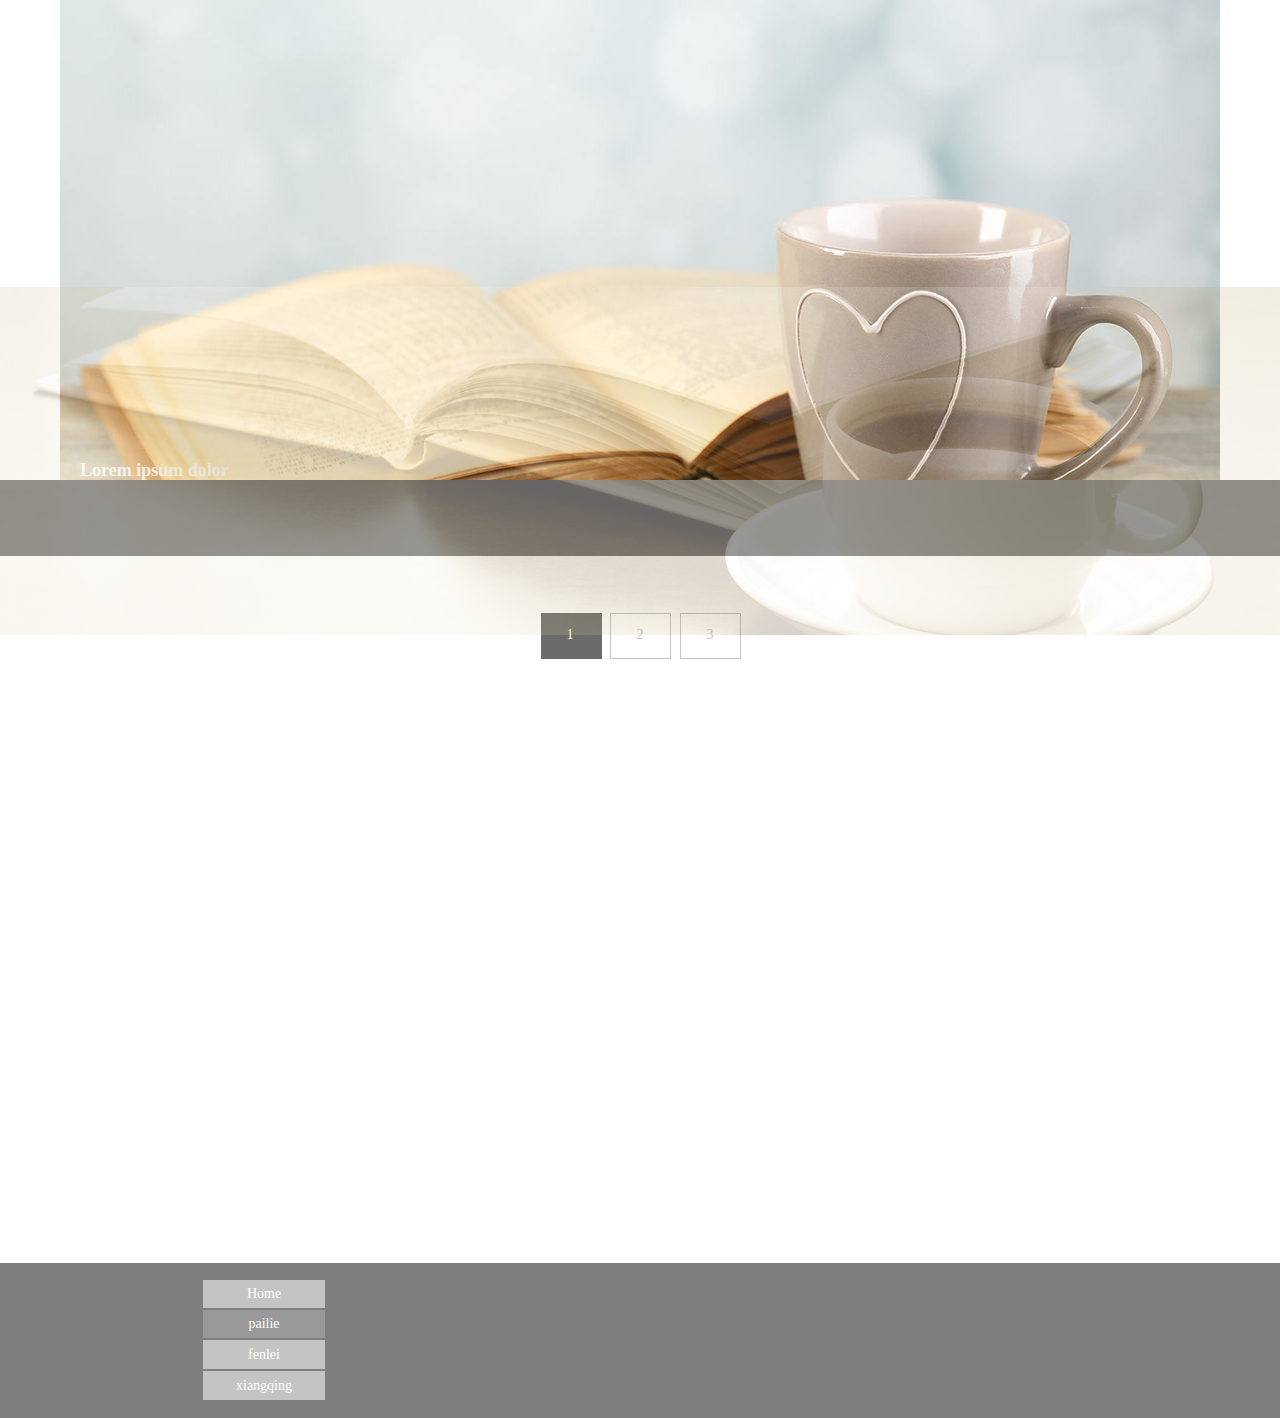
<file: pailie.html>
<!DOCTYPE html>
<html class="nojs html css_verticalspacer" lang="zh-CN">
 <head>

  <meta http-equiv="Content-type" content="text/html;charset=UTF-8"/>
  <meta name="generator" content="2017.0.4.363"/>

  <script type="text/javascript">
   // Update the 'nojs'/'js' class on the html node
document.documentElement.className = document.documentElement.className.replace(/\bnojs\b/g, 'js');

// Check that all required assets are uploaded and up-to-date
if(typeof Muse == "undefined") window.Muse = {}; window.Muse.assets = {"required":["museutils.js", "museconfig.js", "jquery.watch.js", "jquery.musepolyfill.bgsize.js", "webpro.js", "musewpslideshow.js", "jquery.museoverlay.js", "touchswipe.js", "jquery.musemenu.js", "jquery.scrolleffects.js", "require.js", "pailie.css"], "outOfDate":[]};
</script>

  <title>pailie </title>
  <!-- CSS -->
  <link rel="stylesheet" type="text/css" href="css/site_global.css?crc=167805900"/>
  <link rel="stylesheet" type="text/css" href="css/master_a-master.css?crc=229212492"/>
  <link rel="stylesheet" type="text/css" href="css/pailie.css?crc=3945403644" id="pagesheet"/>
  <!-- JS includes -->
  <!--[if lt IE 9]>
  <script src="scripts/html5shiv.js?crc=4241844378" type="text/javascript"></script>
  <![endif]-->
   </head>
 <body>

  <div class="clearfix" id="page"><!-- column -->
   <div class="position_content" id="page_position_content">
    <div class="clearfix colelem" id="ppamphletu593"><!-- group -->
     <div class="PamphletWidget clearfix grpelem" id="pamphletu593"><!-- none box -->
      <div class="ThumbGroup clearfix grpelem" id="u596"><!-- none box -->
       <div class="popup_anchor" id="u601popup">
        <div class="Thumb popup_element clearfix" id="u601"><!-- group -->
         <div class="clearfix grpelem" id="u602-4"><!-- content -->
          <p>1</p>
         </div>
        </div>
       </div>
       <div class="popup_anchor" id="u599popup">
        <div class="Thumb popup_element clearfix" id="u599"><!-- group -->
         <div class="clearfix grpelem" id="u600-4"><!-- content -->
          <p>2</p>
         </div>
        </div>
       </div>
       <div class="popup_anchor" id="u597popup">
        <div class="Thumb popup_element clearfix" id="u597"><!-- group -->
         <div class="clearfix grpelem" id="u598-4"><!-- content -->
          <p>3</p>
         </div>
        </div>
       </div>
      </div>
      <div class="popup_anchor" id="u607popup">
       <div class="ContainerGroup clearfix" id="u607"><!-- stack box -->
        <div class="Container museBGSize clearfix grpelem" id="u616"><!-- group -->
         <div class="clearfix grpelem" id="u619-6"><!-- content -->
          <p id="u619-2">Lorem ipsum dolor</p>
          <p id="u619-4">Sit amet, consectetur adipiscing elit. Aenean consectetur suscipit viverra.</p>
         </div>
        </div>
        <div class="Container invi museBGSize clearfix grpelem" id="u608"><!-- group -->
         <div class="clearfix grpelem" id="u611-6"><!-- content -->
          <p id="u611-2">Mauris sit amet</p>
          <p id="u611-4">Tortor, eget ornare urna. Duis varius tellus eros. Donec odio arcu, rutrum ac rutrum eget.</p>
         </div>
        </div>
        <div class="Container invi museBGSize clearfix grpelem" id="u612"><!-- group -->
         <div class="clearfix grpelem" id="u613-6"><!-- content -->
          <p id="u613-2">Ut eget felis</p>
          <p id="u613-4">Sed congue viverra. Sed porta mattis luctus. Curabitur feugiat pharetra sem eu iaculis.</p>
         </div>
        </div>
       </div>
      </div>
     </div>
     <div class="browser_width grpelem" id="u686-bw">
      <div id="u686"><!-- simple frame --></div>
     </div>
    </div>
    <div class="browser_width mse_pre_init" id="u825-bw">
     <div class="museBGSize ose_pre_init" id="u825"><!-- simple frame --></div>
    </div>
    <div class="colelem" id="u488"><!-- simple frame --></div>
    <div class="verticalspacer" data-offset-top="1355" data-content-above-spacer="1354" data-content-below-spacer="62"></div>
    <div class="browser_width colelem" id="u359-bw">
     <div id="u359"><!-- group -->
      <div class="clearfix" id="u359_align_to_page">
       <nav class="MenuBar clearfix grpelem" id="menuu360"><!-- vertical box -->
        <div class="MenuItemContainer borderbox clearfix colelem" id="u382"><!-- horizontal box -->
         <a class="nonblock nontext MenuItem MenuItemWithSubMenu borderbox clearfix grpelem" id="u383" href="index.html"><!-- horizontal box --><div class="MenuItemLabel borderbox clearfix grpelem" id="u384-4"><!-- content --><p>Home</p></div></a>
        </div>
        <div class="MenuItemContainer borderbox clearfix colelem" id="u375"><!-- horizontal box -->
         <a class="nonblock nontext MenuItem MenuItemWithSubMenu MuseMenuActive borderbox clearfix grpelem" id="u376" href="pailie.html"><!-- horizontal box --><div class="MenuItemLabel borderbox clearfix grpelem" id="u377-4"><!-- content --><p>pailie</p></div></a>
        </div>
        <div class="MenuItemContainer borderbox clearfix colelem" id="u361"><!-- horizontal box -->
         <a class="nonblock nontext MenuItem MenuItemWithSubMenu borderbox clearfix grpelem" id="u362" href="fenlei.html"><!-- horizontal box --><div class="MenuItemLabel borderbox clearfix grpelem" id="u364-4"><!-- content --><p>fenlei</p></div></a>
        </div>
        <div class="MenuItemContainer borderbox clearfix colelem" id="u368"><!-- horizontal box -->
         <a class="nonblock nontext MenuItem MenuItemWithSubMenu borderbox clearfix grpelem" id="u371" href="xiangqing.html"><!-- horizontal box --><div class="MenuItemLabel borderbox clearfix grpelem" id="u372-4"><!-- content --><p>xiangqing</p></div></a>
        </div>
       </nav>
      </div>
     </div>
    </div>
   </div>
  </div>
  <!-- Other scripts -->
  <script type="text/javascript">
   // Decide weather to suppress missing file error or not based on preference setting
var suppressMissingFileError = false
</script>
  <script type="text/javascript">
   window.Muse.assets.check=function(d){if(!window.Muse.assets.checked){window.Muse.assets.checked=!0;var b={},c=function(a,b){if(window.getComputedStyle){var c=window.getComputedStyle(a,null);return c&&c.getPropertyValue(b)||c&&c[b]||""}if(document.documentElement.currentStyle)return(c=a.currentStyle)&&c[b]||a.style&&a.style[b]||"";return""},a=function(a){if(a.match(/^rgb/))return a=a.replace(/\s+/g,"").match(/([\d\,]+)/gi)[0].split(","),(parseInt(a[0])<<16)+(parseInt(a[1])<<8)+parseInt(a[2]);if(a.match(/^\#/))return parseInt(a.substr(1),
16);return 0},g=function(g){for(var f=document.getElementsByTagName("link"),h=0;h<f.length;h++)if("text/css"==f[h].type){var i=(f[h].href||"").match(/\/?css\/([\w\-]+\.css)\?crc=(\d+)/);if(!i||!i[1]||!i[2])break;b[i[1]]=i[2]}f=document.createElement("div");f.className="version";f.style.cssText="display:none; width:1px; height:1px;";document.getElementsByTagName("body")[0].appendChild(f);for(h=0;h<Muse.assets.required.length;){var i=Muse.assets.required[h],l=i.match(/([\w\-\.]+)\.(\w+)$/),k=l&&l[1]?
l[1]:null,l=l&&l[2]?l[2]:null;switch(l.toLowerCase()){case "css":k=k.replace(/\W/gi,"_").replace(/^([^a-z])/gi,"_$1");f.className+=" "+k;k=a(c(f,"color"));l=a(c(f,"backgroundColor"));k!=0||l!=0?(Muse.assets.required.splice(h,1),"undefined"!=typeof b[i]&&(k!=b[i]>>>24||l!=(b[i]&16777215))&&Muse.assets.outOfDate.push(i)):h++;f.className="version";break;case "js":h++;break;default:throw Error("Unsupported file type: "+l);}}d?d().jquery!="1.8.3"&&Muse.assets.outOfDate.push("jquery-1.8.3.min.js"):Muse.assets.required.push("jquery-1.8.3.min.js");
f.parentNode.removeChild(f);if(Muse.assets.outOfDate.length||Muse.assets.required.length)f="Some files on the server may be missing or incorrect. Clear browser cache and try again. If the problem persists please contact website author.",g&&Muse.assets.outOfDate.length&&(f+="\nOut of date: "+Muse.assets.outOfDate.join(",")),g&&Muse.assets.required.length&&(f+="\nMissing: "+Muse.assets.required.join(",")),suppressMissingFileError?(f+="\nUse SuppressMissingFileError key in AppPrefs.xml to show missing file error pop up.",console.log(f)):alert(f)};location&&location.search&&location.search.match&&location.search.match(/muse_debug/gi)?
setTimeout(function(){g(!0)},5E3):g()}};
var muse_init=function(){require.config({baseUrl:""});require(["jquery","museutils","whatinput","jquery.musepolyfill.bgsize","webpro","musewpslideshow","jquery.museoverlay","touchswipe","jquery.watch","jquery.musemenu","jquery.scrolleffects"],function(d){var $ = d;$(document).ready(function(){try{
window.Muse.assets.check($);/* body */
Muse.Utils.transformMarkupToFixBrowserProblemsPreInit();/* body */
Muse.Utils.prepHyperlinks(true);/* body */
Muse.Utils.resizeHeight('.browser_width');/* resize height */
Muse.Utils.requestAnimationFrame(function() { $('body').addClass('initialized'); });/* mark body as initialized */
Muse.Utils.fullPage('#page');/* 100% height page */
Muse.Utils.initWidget('#pamphletu593', ['#bp_infinity'], function(elem) { return new WebPro.Widget.ContentSlideShow(elem, {contentLayout_runtime:'stack',event:'click',deactivationEvent:'',autoPlay:true,displayInterval:3000,transitionStyle:'horizontal',transitionDuration:500,hideAllContentsFirst:false,shuffle:false,enableSwipe:true,resumeAutoplay:true,resumeAutoplayInterval:3000,playOnce:false,autoActivate_runtime:false}); });/* #pamphletu593 */
Muse.Utils.initWidget('.MenuBar', ['#bp_infinity'], function(elem) { return $(elem).museMenu(); });/* unifiedNavBar */
$('#u825-bw').registerPositionScrollEffect([{"speed":[null,0],"in":[-Infinity,556]},{"speed":[null,1],"in":[556,Infinity]}]);/* scroll effect */
$('#u825').registerOpacityScrollEffect([{"in":[-Infinity,556],"fade":50,"opacity":20},{"in":[556,556],"opacity":80},{"in":[556,Infinity],"fade":50,"opacity":40}]);/* scroll effect */
Muse.Utils.showWidgetsWhenReady();/* body */
Muse.Utils.transformMarkupToFixBrowserProblems();/* body */
}catch(b){if(b&&"function"==typeof b.notify?b.notify():Muse.Assert.fail("Error calling selector function: "+b),false)throw b;}})})};

</script>
  <!-- RequireJS script -->
  <script src="scripts/require.js?crc=3951022091" type="text/javascript" async data-main="scripts/museconfig.js?crc=474374037" onload="if (requirejs) requirejs.onError = function(requireType, requireModule) { if (requireType && requireType.toString && requireType.toString().indexOf && 0 <= requireType.toString().indexOf('#scripterror')) window.Muse.assets.check(); }" onerror="window.Muse.assets.check();"></script>
   </body>
</html>
</file>
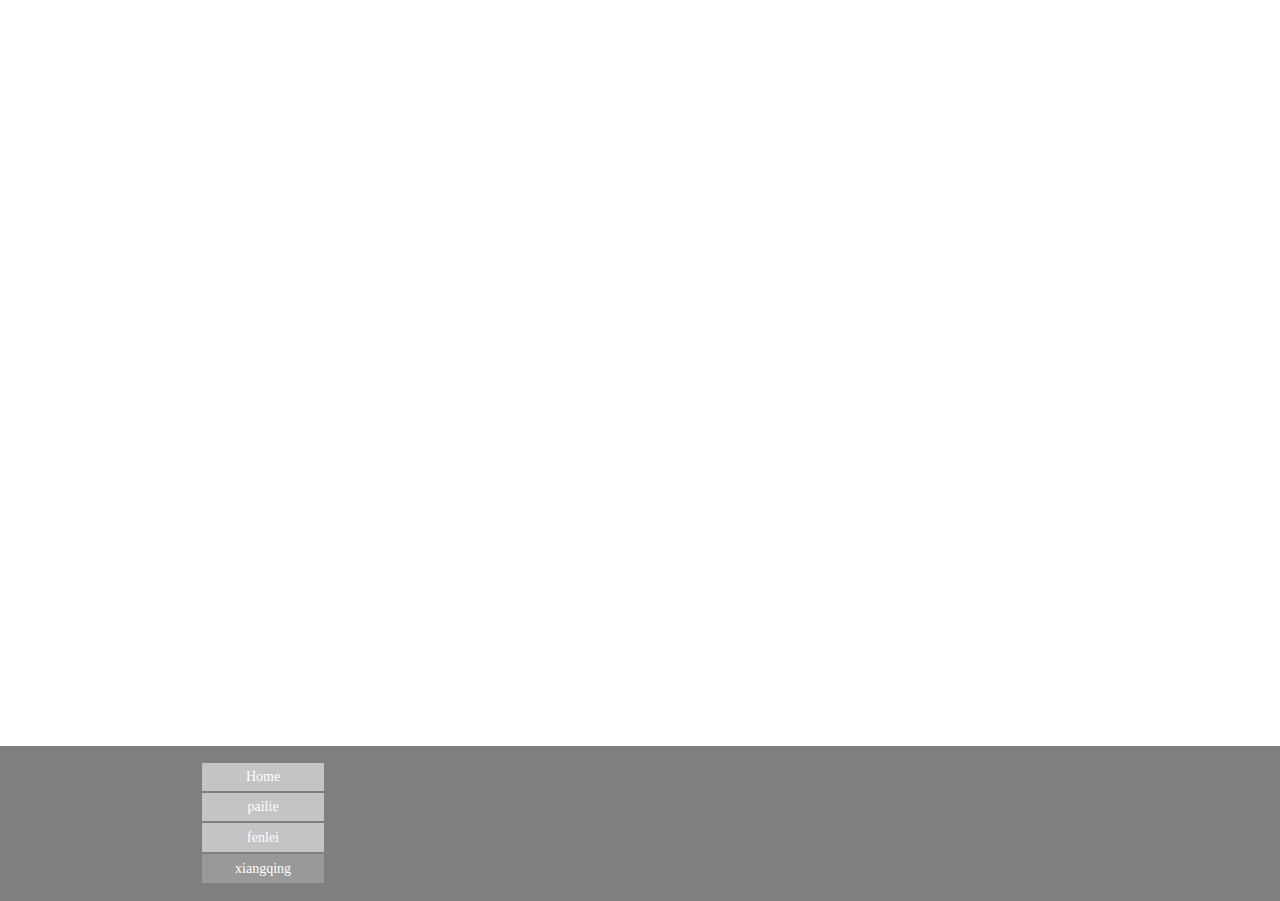
<file: xiangqing.html>
<!DOCTYPE html>
<html class="nojs html css_verticalspacer" lang="zh-CN">
 <head>

  <meta http-equiv="Content-type" content="text/html;charset=UTF-8"/>
  <meta name="generator" content="2017.0.4.363"/>
  <meta name="viewport" content="width=device-width, initial-scale=1.0"/>

  <script type="text/javascript">
   // Update the 'nojs'/'js' class on the html node
document.documentElement.className = document.documentElement.className.replace(/\bnojs\b/g, 'js');

// Check that all required assets are uploaded and up-to-date
if(typeof Muse == "undefined") window.Muse = {}; window.Muse.assets = {"required":["museutils.js", "museconfig.js", "jquery.watch.js", "jquery.musemenu.js", "require.js", "xiangqing.css"], "outOfDate":[]};
</script>

  <title>xiangqing </title>
  <!-- CSS -->
  <link rel="stylesheet" type="text/css" href="css/site_global.css?crc=167805900"/>
  <link rel="stylesheet" type="text/css" href="css/master_a-master.css?crc=229212492"/>
  <link rel="stylesheet" type="text/css" href="css/xiangqing.css?crc=523656035" id="pagesheet"/>
  <!-- JS includes -->
  <!--[if lt IE 9]>
  <script src="scripts/html5shiv.js?crc=4241844378" type="text/javascript"></script>
  <![endif]-->
   </head>
 <body>

  <div class="clearfix borderbox" id="page"><!-- column -->
   <div class="verticalspacer" data-offset-top="0" data-content-above-spacer="346" data-content-below-spacer="154"></div>
   <div class="browser_width colelem" id="u359-bw">
    <div id="u359"><!-- group -->
     <div class="clearfix" id="u359_align_to_page">
      <nav class="MenuBar clearfix grpelem" id="menuu360"><!-- vertical box -->
       <div class="MenuItemContainer borderbox clearfix colelem" id="u382"><!-- horizontal box -->
        <a class="nonblock nontext MenuItem MenuItemWithSubMenu borderbox clearfix grpelem" id="u383" href="index.html"><!-- horizontal box --><div class="MenuItemLabel borderbox clearfix grpelem" id="u384-4"><!-- content --><p>Home</p></div></a>
       </div>
       <div class="MenuItemContainer borderbox clearfix colelem" id="u375"><!-- horizontal box -->
        <a class="nonblock nontext MenuItem MenuItemWithSubMenu borderbox clearfix grpelem" id="u376" href="pailie.html"><!-- horizontal box --><div class="MenuItemLabel borderbox clearfix grpelem" id="u377-4"><!-- content --><p>pailie</p></div></a>
       </div>
       <div class="MenuItemContainer borderbox clearfix colelem" id="u361"><!-- horizontal box -->
        <a class="nonblock nontext MenuItem MenuItemWithSubMenu borderbox clearfix grpelem" id="u362" href="fenlei.html"><!-- horizontal box --><div class="MenuItemLabel borderbox clearfix grpelem" id="u364-4"><!-- content --><p>fenlei</p></div></a>
       </div>
       <div class="MenuItemContainer borderbox clearfix colelem" id="u368"><!-- horizontal box -->
        <a class="nonblock nontext MenuItem MenuItemWithSubMenu MuseMenuActive borderbox clearfix grpelem" id="u371" href="xiangqing.html"><!-- horizontal box --><div class="MenuItemLabel borderbox clearfix grpelem" id="u372-4"><!-- content --><p>xiangqing</p></div></a>
       </div>
      </nav>
     </div>
    </div>
   </div>
  </div>
  <!-- Other scripts -->
  <script type="text/javascript">
   // Decide weather to suppress missing file error or not based on preference setting
var suppressMissingFileError = false
</script>
  <script type="text/javascript">
   window.Muse.assets.check=function(d){if(!window.Muse.assets.checked){window.Muse.assets.checked=!0;var b={},c=function(a,b){if(window.getComputedStyle){var c=window.getComputedStyle(a,null);return c&&c.getPropertyValue(b)||c&&c[b]||""}if(document.documentElement.currentStyle)return(c=a.currentStyle)&&c[b]||a.style&&a.style[b]||"";return""},a=function(a){if(a.match(/^rgb/))return a=a.replace(/\s+/g,"").match(/([\d\,]+)/gi)[0].split(","),(parseInt(a[0])<<16)+(parseInt(a[1])<<8)+parseInt(a[2]);if(a.match(/^\#/))return parseInt(a.substr(1),
16);return 0},g=function(g){for(var f=document.getElementsByTagName("link"),h=0;h<f.length;h++)if("text/css"==f[h].type){var i=(f[h].href||"").match(/\/?css\/([\w\-]+\.css)\?crc=(\d+)/);if(!i||!i[1]||!i[2])break;b[i[1]]=i[2]}f=document.createElement("div");f.className="version";f.style.cssText="display:none; width:1px; height:1px;";document.getElementsByTagName("body")[0].appendChild(f);for(h=0;h<Muse.assets.required.length;){var i=Muse.assets.required[h],l=i.match(/([\w\-\.]+)\.(\w+)$/),k=l&&l[1]?
l[1]:null,l=l&&l[2]?l[2]:null;switch(l.toLowerCase()){case "css":k=k.replace(/\W/gi,"_").replace(/^([^a-z])/gi,"_$1");f.className+=" "+k;k=a(c(f,"color"));l=a(c(f,"backgroundColor"));k!=0||l!=0?(Muse.assets.required.splice(h,1),"undefined"!=typeof b[i]&&(k!=b[i]>>>24||l!=(b[i]&16777215))&&Muse.assets.outOfDate.push(i)):h++;f.className="version";break;case "js":h++;break;default:throw Error("Unsupported file type: "+l);}}d?d().jquery!="1.8.3"&&Muse.assets.outOfDate.push("jquery-1.8.3.min.js"):Muse.assets.required.push("jquery-1.8.3.min.js");
f.parentNode.removeChild(f);if(Muse.assets.outOfDate.length||Muse.assets.required.length)f="Some files on the server may be missing or incorrect. Clear browser cache and try again. If the problem persists please contact website author.",g&&Muse.assets.outOfDate.length&&(f+="\nOut of date: "+Muse.assets.outOfDate.join(",")),g&&Muse.assets.required.length&&(f+="\nMissing: "+Muse.assets.required.join(",")),suppressMissingFileError?(f+="\nUse SuppressMissingFileError key in AppPrefs.xml to show missing file error pop up.",console.log(f)):alert(f)};location&&location.search&&location.search.match&&location.search.match(/muse_debug/gi)?
setTimeout(function(){g(!0)},5E3):g()}};
var muse_init=function(){require.config({baseUrl:""});require(["jquery","museutils","whatinput","jquery.musemenu","jquery.watch"],function(d){var $ = d;$(document).ready(function(){try{
window.Muse.assets.check($);/* body */
Muse.Utils.transformMarkupToFixBrowserProblemsPreInit();/* body */
Muse.Utils.prepHyperlinks(true);/* body */
Muse.Utils.resizeHeight('.browser_width');/* resize height */
Muse.Utils.requestAnimationFrame(function() { $('body').addClass('initialized'); });/* mark body as initialized */
Muse.Utils.fullPage('#page');/* 100% height page */
Muse.Utils.initWidget('.MenuBar', ['#bp_infinity'], function(elem) { return $(elem).museMenu(); });/* unifiedNavBar */
Muse.Utils.showWidgetsWhenReady();/* body */
Muse.Utils.transformMarkupToFixBrowserProblems();/* body */
}catch(b){if(b&&"function"==typeof b.notify?b.notify():Muse.Assert.fail("Error calling selector function: "+b),false)throw b;}})})};

</script>
  <!-- RequireJS script -->
  <script src="scripts/require.js?crc=3951022091" type="text/javascript" async data-main="scripts/museconfig.js?crc=474374037" onload="if (requirejs) requirejs.onError = function(requireType, requireModule) { if (requireType && requireType.toString && requireType.toString().indexOf && 0 <= requireType.toString().indexOf('#scripterror')) window.Muse.assets.check(); }" onerror="window.Muse.assets.check();"></script>
   </body>
</html>
</file>
<file: css/site_global.css>
html{min-height:100%;min-width:100%;-ms-text-size-adjust:none;}body,div,dl,dt,dd,ul,ol,li,nav,h1,h2,h3,h4,h5,h6,pre,code,form,fieldset,legend,input,button,textarea,p,blockquote,th,td,a{margin:0px;padding:0px;border-width:0px;border-style:solid;border-color:transparent;-webkit-transform-origin:left top;-ms-transform-origin:left top;-o-transform-origin:left top;transform-origin:left top;background-repeat:no-repeat;}button.submit-btn{-moz-box-sizing:content-box;-webkit-box-sizing:content-box;box-sizing:content-box;}.transition{-webkit-transition-property:background-image,background-position,background-color,border-color,border-radius,color,font-size,font-style,font-weight,letter-spacing,line-height,text-align,box-shadow,text-shadow,opacity;transition-property:background-image,background-position,background-color,border-color,border-radius,color,font-size,font-style,font-weight,letter-spacing,line-height,text-align,box-shadow,text-shadow,opacity;}.transition *{-webkit-transition:inherit;transition:inherit;}table{border-collapse:collapse;border-spacing:0px;}fieldset,img{border:0px;border-style:solid;-webkit-transform-origin:left top;-ms-transform-origin:left top;-o-transform-origin:left top;transform-origin:left top;}address,caption,cite,code,dfn,em,strong,th,var,optgroup{font-style:inherit;font-weight:inherit;}del,ins{text-decoration:none;}li{list-style:none;}caption,th{text-align:left;}h1,h2,h3,h4,h5,h6{font-size:100%;font-weight:inherit;}input,button,textarea,select,optgroup,option{font-family:inherit;font-size:inherit;font-style:inherit;font-weight:inherit;}.form-grp input,.form-grp textarea{-webkit-appearance:none;-webkit-border-radius:0;}body{font-family:Arial, Helvetica Neue, Helvetica, sans-serif;text-align:left;font-size:14px;line-height:17px;word-wrap:break-word;text-rendering:optimizeLegibility;-moz-font-feature-settings:'liga';-ms-font-feature-settings:'liga';-webkit-font-feature-settings:'liga';font-feature-settings:'liga';}a:link{color:#006F19;font-style:normal;font-weight:normal;text-decoration:inherit;}a:visited{color:#800080;text-decoration:underline;}a:hover{color:#009245;text-decoration:underline;}a:active{color:#EE0000;text-decoration:underline;}a.nontext{color:black;text-decoration:none;font-style:normal;font-weight:normal;}.normal_text{color:#000000;direction:ltr;font-family:Arial, Helvetica Neue, Helvetica, sans-serif;font-size:14px;font-style:normal;font-weight:normal;letter-spacing:0px;line-height:17px;text-align:left;text-decoration:none;text-indent:0px;text-transform:none;vertical-align:0px;padding:0px;}.list0 li:before{position:absolute;right:100%;letter-spacing:0px;text-decoration:none;font-weight:normal;font-style:normal;}.rtl-list li:before{right:auto;left:100%;}.nls-None > li:before,.nls-None .list3 > li:before,.nls-None .list6 > li:before{margin-right:6px;content:'•';}.nls-None .list1 > li:before,.nls-None .list4 > li:before,.nls-None .list7 > li:before{margin-right:6px;content:'○';}.nls-None,.nls-None .list1,.nls-None .list2,.nls-None .list3,.nls-None .list4,.nls-None .list5,.nls-None .list6,.nls-None .list7,.nls-None .list8{padding-left:34px;}.nls-None.rtl-list,.nls-None .list1.rtl-list,.nls-None .list2.rtl-list,.nls-None .list3.rtl-list,.nls-None .list4.rtl-list,.nls-None .list5.rtl-list,.nls-None .list6.rtl-list,.nls-None .list7.rtl-list,.nls-None .list8.rtl-list{padding-left:0px;padding-right:34px;}.nls-None .list2 > li:before,.nls-None .list5 > li:before,.nls-None .list8 > li:before{margin-right:6px;content:'-';}.nls-None.rtl-list > li:before,.nls-None .list1.rtl-list > li:before,.nls-None .list2.rtl-list > li:before,.nls-None .list3.rtl-list > li:before,.nls-None .list4.rtl-list > li:before,.nls-None .list5.rtl-list > li:before,.nls-None .list6.rtl-list > li:before,.nls-None .list7.rtl-list > li:before,.nls-None .list8.rtl-list > li:before{margin-right:0px;margin-left:6px;}.TabbedPanelsTab{white-space:nowrap;}.MenuBar .MenuBarView,.MenuBar .SubMenuView{display:block;list-style:none;}.MenuBar .SubMenu{display:none;position:absolute;}.NoWrap{white-space:nowrap;word-wrap:normal;}.rootelem{margin-left:auto;margin-right:auto;}.colelem{display:inline;float:left;clear:both;}.clearfix:after{content:"\0020";visibility:hidden;display:block;height:0px;clear:both;}*:first-child+html .clearfix{zoom:1;}.clip_frame{overflow:hidden;}.popup_anchor{position:relative;width:0px;height:0px;}.popup_element{z-index:100000;}.svg{display:block;vertical-align:top;}span.wrap{content:'';clear:left;display:block;}span.actAsInlineDiv{display:inline-block;}.position_content,.excludeFromNormalFlow{float:left;}.preload_images{position:absolute;overflow:hidden;left:-9999px;top:-9999px;height:1px;width:1px;}.preload{height:1px;width:1px;}.animateStates{-webkit-transition:0.3s ease-in-out;-moz-transition:0.3s ease-in-out;-o-transition:0.3s ease-in-out;transition:0.3s ease-in-out;}[data-whatinput="mouse"] *:focus,[data-whatinput="touch"] *:focus,input:focus,textarea:focus{outline:none;}textarea{resize:none;overflow:auto;}.fld-prompt{pointer-events:none;}.wrapped-input{position:absolute;top:0px;left:0px;background:transparent;border:none;}.submit-btn{z-index:50000;cursor:pointer;}.anchor_item{width:22px;height:18px;}.MenuBar .SubMenuVisible,.MenuBarVertical .SubMenuVisible,.MenuBar .SubMenu .SubMenuVisible,.popup_element.Active,span.actAsPara,.actAsDiv,a.nonblock.nontext,img.block{display:block;}.widget_invisible,.js .invi,.js .mse_pre_init{visibility:hidden;}.ose_ei{visibility:hidden;z-index:0;}.no_vert_scroll{overflow-y:hidden;}.always_vert_scroll{overflow-y:scroll;}.always_horz_scroll{overflow-x:scroll;}.fullscreen{overflow:hidden;left:0px;top:0px;position:fixed;height:100%;width:100%;-moz-box-sizing:border-box;-webkit-box-sizing:border-box;-ms-box-sizing:border-box;box-sizing:border-box;}.fullwidth{position:absolute;}.borderbox{-moz-box-sizing:border-box;-webkit-box-sizing:border-box;-ms-box-sizing:border-box;box-sizing:border-box;}.scroll_wrapper{position:absolute;overflow:auto;left:0px;right:0px;top:0px;bottom:0px;padding-top:0px;padding-bottom:0px;margin-top:0px;margin-bottom:0px;}.browser_width > *{position:absolute;left:0px;right:0px;}.grpelem,.accordion_wrapper{display:inline;float:left;}.fld-checkbox input[type=checkbox],.fld-radiobutton input[type=radio]{position:absolute;overflow:hidden;clip:rect(0px, 0px, 0px, 0px);height:1px;width:1px;margin:-1px;padding:0px;border:0px;}.fld-checkbox input[type=checkbox] + label,.fld-radiobutton input[type=radio] + label{display:inline-block;background-repeat:no-repeat;cursor:pointer;float:left;width:100%;height:100%;}.pointer_cursor,.fld-recaptcha-mode,.fld-recaptcha-refresh,.fld-recaptcha-help{cursor:pointer;}p,h1,h2,h3,h4,h5,h6,ol,ul,span.actAsPara{max-height:1000000px;}.superscript{vertical-align:super;font-size:66%;line-height:0px;}.subscript{vertical-align:sub;font-size:66%;line-height:0px;}.horizontalSlideShow{-ms-touch-action:pan-y;touch-action:pan-y;}.verticalSlideShow{-ms-touch-action:pan-x;touch-action:pan-x;}.colelem100,.verticalspacer{clear:both;}.list0 li,.MenuBar .MenuItemContainer,.SlideShowContentPanel .fullscreen img,.css_verticalspacer .verticalspacer{position:relative;}.popup_element.Inactive,.js .disn,.js .an_invi,.hidden,.breakpoint{display:none;}#muse_css_mq{position:absolute;display:none;background-color:#FFFFFE;}.fluid_height_spacer{width:0.01px;}.muse_check_css{display:none;position:fixed;}@media screen and (-webkit-min-device-pixel-ratio:0){body{text-rendering:auto;}}
</file>
<file: css/master_a-master.css>
#u359{background-color:#7F7F7F;}#u359_align_to_page{max-width:960px;}#menuu360{border-width:0px;border-color:transparent;background-color:transparent;}#u383{background-color:#C4C4C4;}#u383:hover{background-color:#999999;}#u383:active{background-color:#6B6B6B;}#u384-4{border-width:0px;border-color:transparent;background-color:transparent;text-align:center;color:#FFFFFF;font-family:Georgia, Palatino, Palatino Linotype, Times, Times New Roman, serif;}#u376{background-color:#C4C4C4;}#u383.MuseMenuActive,#u376:hover{background-color:#999999;}#u376:active{background-color:#6B6B6B;}#u377-4{border-width:0px;border-color:transparent;background-color:transparent;text-align:center;color:#FFFFFF;font-family:Georgia, Palatino, Palatino Linotype, Times, Times New Roman, serif;}#u362{background-color:#C4C4C4;}#u376.MuseMenuActive,#u362:hover{background-color:#999999;}#u362:active{background-color:#6B6B6B;}#u364-4{border-width:0px;border-color:transparent;background-color:transparent;text-align:center;color:#FFFFFF;font-family:Georgia, Palatino, Palatino Linotype, Times, Times New Roman, serif;}#u382,#u375,#u361,#u368{background-color:transparent;}#u371{background-color:#C4C4C4;}#u362.MuseMenuActive,#u371:hover{background-color:#999999;}#u371:active{background-color:#6B6B6B;}#u371.MuseMenuActive{background-color:#999999;}#u372-4{border-width:0px;border-color:transparent;background-color:transparent;text-align:center;color:#FFFFFF;font-family:Georgia, Palatino, Palatino Linotype, Times, Times New Roman, serif;}.MenuItem{cursor:pointer;}
</file>
<file: css/index.css>
.version.index{color:#000008;background-color:#1524B9;}#page{z-index:1;width:960px;min-height:1643.9999999999995px;background-image:none;border-width:0px;border-color:#000000;background-color:transparent;padding-bottom:0px;margin-left:auto;margin-right:auto;}#page_position_content{margin-top:-22px;width:0.01px;}#u142{z-index:29;min-height:63px;background-color:#FEFFFC;padding-bottom:7px;}#u142_align_to_page{margin-left:auto;margin-right:auto;position:relative;width:960px;left:-100px;}#u3005-4{z-index:228;width:53px;min-height:26px;background-color:transparent;text-align:right;font-size:16px;line-height:19px;position:relative;margin-right:-10000px;margin-top:37px;left:706px;}#u3005-4:hover{padding-top:0px;padding-bottom:0px;min-height:26px;width:53px;margin:37px -10000px 0px 0px;}#u3005-4:hover p{color:#998675;visibility:inherit;}#u3008-4{z-index:232;width:53px;min-height:26px;background-color:transparent;text-align:right;font-size:16px;line-height:19px;position:relative;margin-right:-10000px;margin-top:37px;left:804px;}#u3005-4:active,#u3008-4:hover{padding-top:0px;padding-bottom:0px;min-height:26px;width:53px;margin:37px -10000px 0px 0px;}#u3008-4:hover p{color:#998675;visibility:inherit;}#u3011-4{z-index:236;width:53px;min-height:26px;background-color:transparent;text-align:right;font-size:16px;line-height:19px;position:relative;margin-right:-10000px;margin-top:37px;left:902px;}#u3008-4:active,#u3011-4:hover{padding-top:0px;padding-bottom:0px;min-height:26px;width:53px;margin:37px -10000px 0px 0px;}#u3011-4:hover p{color:#998675;visibility:inherit;}#u3014-4{z-index:240;width:53px;min-height:26px;background-color:transparent;text-align:right;font-size:16px;line-height:19px;position:relative;margin-right:-10000px;margin-top:37px;left:1000px;}#u3011-4:active,#u3014-4:hover{padding-top:0px;padding-bottom:0px;min-height:26px;width:53px;margin:37px -10000px 0px 0px;}#u3014-4:hover p{color:#998675;visibility:inherit;}#u3017-4{z-index:244;width:53px;min-height:26px;background-color:transparent;text-align:right;font-size:16px;line-height:19px;position:relative;margin-right:-10000px;margin-top:37px;left:1098px;}#u3014-4:active,#u3017-4:hover{padding-top:0px;padding-bottom:0px;min-height:26px;width:53px;margin:37px -10000px 0px 0px;}#u3017-4:active{padding-top:0px;padding-bottom:0px;min-height:26px;width:53px;margin:37px -10000px 0px 0px;}#u3017-4:hover p{color:#998675;visibility:inherit;}#u3005-4:active p,#u3008-4:active p,#u3011-4:active p,#u3014-4:active p,#u3017-4:active p{color:#006837;visibility:inherit;}.js body{visibility:hidden;}.js body.initialized{visibility:visible;}#u142-bw{z-index:29;min-height:63px;}#pu145{z-index:30;width:0.01px;margin-left:-100px;}#u145{z-index:30;height:449px;opacity:1;-ms-filter:"progid:DXImageTransform.Microsoft.Alpha(Opacity=100)";filter:alpha(opacity=100);background:transparent url("../images/53cc8f1f41b6c.jpg?crc=406459854") no-repeat center center;background-size:cover;}#u145-bw{z-index:30;height:449px;}#pamphletu1100{z-index:142;width:0.01px;height:426px;position:relative;margin-right:-10000px;margin-top:8px;}#u1109{z-index:143;width:217px;margin-bottom:-1px;position:relative;margin-right:-10000px;margin-top:405px;left:489px;}#u1112{position:absolute;width:59px;height:19px;border-style:solid;border-width:1px;border-color:#DEDEDE;background-color:#7F7F7F;}#u1112:hover{border-color:#999999;background-color:#7F7F7F;width:59px;height:19px;min-height:0px;margin:0px;}#u1111{position:absolute;width:59px;height:19px;border-style:solid;border-width:1px;border-color:#C4C4C4;background-color:#7F7F7F;left:80px;}#u1111:hover{border-color:#999999;background-color:#7F7F7F;width:59px;height:19px;min-height:0px;margin:0px;}#u1112.PamphletThumbSelected,#u1111.PamphletThumbSelected{border-color:#999999;background-color:#FFFFFF;width:59px;height:19px;min-height:0px;margin:0px;}#u1110{position:absolute;width:59px;height:19px;border-style:solid;border-width:1px;border-color:#999999;background-color:#7F7F7F;left:156px;}#u1110:hover{border-color:#6B6B6B;background-color:#7F7F7F;width:59px;height:19px;min-height:0px;margin:0px;}#u1110.PamphletThumbSelected{border-color:#6B6B6B;background-color:#FFFFFF;width:59px;height:19px;min-height:0px;margin:0px;}#u1103{position:absolute;width:1159px;background-color:transparent;}#u1103popup{z-index:147;}#u1104{z-index:148;width:1157px;height:395px;border-style:solid;border-width:1px;border-color:#999999;background-color:transparent;margin-right:-10000px;position:relative;}#u1794{z-index:149;width:264px;height:341px;opacity:1;-ms-filter:"progid:DXImageTransform.Microsoft.Alpha(Opacity=100)";filter:alpha(opacity=100);position:relative;margin-right:-10000px;margin-top:43px;left:89px;background:#FFEFDC url("../images/56844b771297c-u1794-fr.jpg?crc=264968548") no-repeat left top;background-size:cover;}#u1795-12{z-index:150;width:330px;min-height:194px;background-color:transparent;position:relative;margin-right:-10000px;margin-top:43px;left:394px;}#u1106{z-index:162;width:1157px;height:395px;border-style:solid;border-width:1px;border-color:#999999;background-color:transparent;margin-right:-10000px;position:relative;}#u1788{z-index:163;width:264px;height:341px;opacity:1;-ms-filter:"progid:DXImageTransform.Microsoft.Alpha(Opacity=100)";filter:alpha(opacity=100);position:relative;margin-right:-10000px;margin-top:43px;left:89px;background:#FFEFDC url("../images/56844b4921c4c-u1788-fr.jpg?crc=377739600") no-repeat right bottom;background-size:cover;}#u1789-12{z-index:164;width:330px;min-height:194px;background-color:transparent;position:relative;margin-right:-10000px;margin-top:43px;left:394px;}#u1105{z-index:176;width:1157px;height:395px;border-style:solid;border-width:1px;border-color:#6B6B6B;background-color:transparent;margin-right:-10000px;position:relative;}#u1151{z-index:177;width:264px;height:341px;opacity:1;-ms-filter:"progid:DXImageTransform.Microsoft.Alpha(Opacity=100)";filter:alpha(opacity=100);position:relative;margin-right:-10000px;margin-top:43px;left:89px;background:#FFEFDC url("../images/56844b771297c-u1794-fr.jpg?crc=264968548") no-repeat right bottom;background-size:cover;}#u1194-12{z-index:178;width:330px;min-height:194px;background-color:transparent;position:relative;margin-right:-10000px;margin-top:43px;left:394px;}#u1795-12:hover,#u1789-12:hover,#u1194-12:hover{padding-top:0px;padding-bottom:0px;min-height:194px;width:330px;margin:43px -10000px 0px 0px;}#u1194-12:hover p{color:#998675;visibility:inherit;}#u1795-2,#u1789-2,#u1194-2{font-size:36px;line-height:43px;}#u1795-4,#u1795-6,#u1795-8,#u1795-10,#u1789-4,#u1789-6,#u1789-8,#u1789-10,#u1194-4,#u1194-6,#u1194-8,#u1194-10{font-size:20px;line-height:40px;}.PamphletWidget .ThumbGroup .Thumb,.PamphletNextButton,.PamphletPrevButton,.PamphletCloseButton{cursor:pointer;}#pu197{z-index:28;width:0.01px;margin-left:-100px;}#u197{z-index:28;height:807px;opacity:0.8;-ms-filter:"progid:DXImageTransform.Microsoft.Alpha(Opacity=80)";filter:alpha(opacity=80);background:transparent url("../images/56844b771297c.jpg?crc=3810858976") no-repeat left center;background-size:cover;}#u197-bw{z-index:28;height:807px;}#u170-3{z-index:31;width:355px;min-height:275px;background-color:#7F7F7F;opacity:0.9;-ms-filter:"progid:DXImageTransform.Microsoft.Alpha(Opacity=90)";filter:alpha(opacity=90);position:relative;margin-right:-10000px;margin-top:147px;left:2px;}#u159{z-index:34;width:355px;height:193px;opacity:0.9;-ms-filter:"progid:DXImageTransform.Microsoft.Alpha(Opacity=90)";filter:alpha(opacity=90);position:relative;margin-right:-10000px;margin-top:147px;left:2px;background:transparent url("../images/56844b4921c4c-u159-fr.jpg?crc=3910051513") no-repeat center top;background-size:cover;}#u176-4{z-index:35;width:317px;min-height:58px;background-color:transparent;opacity:0.9;-ms-filter:"progid:DXImageTransform.Microsoft.Alpha(Opacity=90)";filter:alpha(opacity=90);font-size:16px;line-height:19px;position:relative;margin-right:-10000px;margin-top:354px;left:21px;}#u179-3{z-index:39;width:355px;min-height:275px;background-color:#7F7F7F;opacity:0.9;-ms-filter:"progid:DXImageTransform.Microsoft.Alpha(Opacity=90)";filter:alpha(opacity=90);position:relative;margin-right:-10000px;margin-top:147px;left:402px;}#u180{z-index:42;width:355px;height:193px;opacity:0.9;-ms-filter:"progid:DXImageTransform.Microsoft.Alpha(Opacity=90)";filter:alpha(opacity=90);position:relative;margin-right:-10000px;margin-top:147px;left:402px;background:transparent url("../images/56844b4921c4c.jpg?crc=291812620") no-repeat center center;background-size:cover;}#u181-4{z-index:43;width:317px;min-height:58px;background-color:transparent;opacity:0.9;-ms-filter:"progid:DXImageTransform.Microsoft.Alpha(Opacity=90)";filter:alpha(opacity=90);font-size:16px;line-height:19px;position:relative;margin-right:-10000px;margin-top:354px;left:421px;}#u188-3{z-index:47;width:355px;min-height:275px;background-color:#7F7F7F;opacity:0.9;-ms-filter:"progid:DXImageTransform.Microsoft.Alpha(Opacity=90)";filter:alpha(opacity=90);position:relative;margin-right:-10000px;margin-top:147px;left:803px;}#u189{z-index:50;width:355px;height:193px;opacity:0.9;-ms-filter:"progid:DXImageTransform.Microsoft.Alpha(Opacity=90)";filter:alpha(opacity=90);position:relative;margin-right:-10000px;margin-top:147px;left:803px;background:transparent url("../images/56844b4921c4c-u159-fr.jpg?crc=3910051513") no-repeat center top;background-size:cover;}#u190-4{z-index:51;width:317px;min-height:58px;background-color:transparent;opacity:0.9;-ms-filter:"progid:DXImageTransform.Microsoft.Alpha(Opacity=90)";filter:alpha(opacity=90);font-size:16px;line-height:19px;position:relative;margin-right:-10000px;margin-top:354px;left:822px;}#u176-4:hover,#u181-4:hover,#u190-4:hover{padding-top:0px;padding-bottom:0px;min-height:58px;width:317px;margin:354px -10000px 0px 0px;}#u1785-4{z-index:190;width:230px;min-height:33px;background-color:transparent;text-align:center;font-size:30px;line-height:36px;position:relative;margin-right:-10000px;margin-top:56px;left:469px;}#u1785-4:hover{padding-top:0px;padding-bottom:0px;min-height:33px;width:230px;margin:56px -10000px 0px 0px;}#u3651-3{z-index:254;width:355px;min-height:275px;background-color:#7F7F7F;opacity:0.9;-ms-filter:"progid:DXImageTransform.Microsoft.Alpha(Opacity=90)";filter:alpha(opacity=90);position:relative;margin-right:-10000px;margin-top:477px;left:2px;}#u3652{z-index:257;width:355px;height:193px;opacity:0.9;-ms-filter:"progid:DXImageTransform.Microsoft.Alpha(Opacity=90)";filter:alpha(opacity=90);position:relative;margin-right:-10000px;margin-top:477px;left:2px;background:transparent url("../images/56844b4921c4c-u159-fr.jpg?crc=3910051513") no-repeat center top;background-size:cover;}#u3653-4{z-index:258;width:317px;min-height:58px;background-color:transparent;opacity:0.9;-ms-filter:"progid:DXImageTransform.Microsoft.Alpha(Opacity=90)";filter:alpha(opacity=90);font-size:16px;line-height:19px;position:relative;margin-right:-10000px;margin-top:684px;left:21px;}#u3654-3{z-index:262;width:355px;min-height:275px;background-color:#7F7F7F;opacity:0.9;-ms-filter:"progid:DXImageTransform.Microsoft.Alpha(Opacity=90)";filter:alpha(opacity=90);position:relative;margin-right:-10000px;margin-top:477px;left:402px;}#u3655{z-index:265;width:355px;height:193px;opacity:0.9;-ms-filter:"progid:DXImageTransform.Microsoft.Alpha(Opacity=90)";filter:alpha(opacity=90);position:relative;margin-right:-10000px;margin-top:477px;left:402px;background:transparent url("../images/56844b4921c4c.jpg?crc=291812620") no-repeat center center;background-size:cover;}#u3656-4{z-index:266;width:317px;min-height:58px;background-color:transparent;opacity:0.9;-ms-filter:"progid:DXImageTransform.Microsoft.Alpha(Opacity=90)";filter:alpha(opacity=90);font-size:16px;line-height:19px;position:relative;margin-right:-10000px;margin-top:684px;left:421px;}#u3657-3{z-index:270;width:355px;min-height:275px;background-color:#7F7F7F;opacity:0.9;-ms-filter:"progid:DXImageTransform.Microsoft.Alpha(Opacity=90)";filter:alpha(opacity=90);position:relative;margin-right:-10000px;margin-top:477px;left:803px;}#u3658{z-index:273;width:355px;height:193px;opacity:0.9;-ms-filter:"progid:DXImageTransform.Microsoft.Alpha(Opacity=90)";filter:alpha(opacity=90);position:relative;margin-right:-10000px;margin-top:477px;left:803px;background:transparent url("../images/56844b4921c4c-u159-fr.jpg?crc=3910051513") no-repeat center top;background-size:cover;}#u3659-4{z-index:274;width:317px;min-height:58px;background-color:transparent;opacity:0.9;-ms-filter:"progid:DXImageTransform.Microsoft.Alpha(Opacity=90)";filter:alpha(opacity=90);font-size:16px;line-height:19px;position:relative;margin-right:-10000px;margin-top:684px;left:822px;}#u3653-4:hover,#u3656-4:hover,#u3659-4:hover{padding-top:0px;padding-bottom:0px;min-height:58px;width:317px;margin:684px -10000px 0px 0px;}#u176-4:hover p,#u181-4:hover p,#u190-4:hover p,#u3653-4:hover p,#u3656-4:hover p,#u3659-4:hover p{color:#FFFFFF;visibility:inherit;}#pu211{z-index:55;width:0.01px;margin-left:-100px;}#u211{z-index:55;height:530px;background-color:#7F7F7F;opacity:0.2;-ms-filter:"progid:DXImageTransform.Microsoft.Alpha(Opacity=20)";filter:alpha(opacity=20);}#u211-bw{z-index:55;height:530px;}#u214-4{z-index:56;width:183px;min-height:40px;background-color:transparent;line-height:36px;text-align:center;font-size:30px;font-weight:normal;position:relative;margin-right:-10000px;margin-top:26px;left:492px;}#u214-4:hover{padding-top:0px;padding-bottom:0px;min-height:40px;width:183px;margin:26px -10000px 0px 0px;}#u235{z-index:60;width:240px;height:358px;background-color:#FFFFFF;position:relative;margin-right:-10000px;margin-top:105px;left:312px;}#u236-4{z-index:61;width:151px;min-height:33px;background-color:transparent;font-size:16px;line-height:19px;position:relative;margin-right:-10000px;margin-top:124px;left:334px;}#u237{z-index:65;width:240px;height:1px;background-color:#7F7F7F;position:relative;margin-right:-10000px;margin-top:240px;left:312px;}#u238-10{z-index:66;width:199px;min-height:115px;background-color:transparent;opacity:0.8;-ms-filter:"progid:DXImageTransform.Microsoft.Alpha(Opacity=80)";filter:alpha(opacity=80);font-size:13px;line-height:16px;color:#000000;position:relative;margin-right:-10000px;margin-top:255px;left:334px;}#u239-5{z-index:76;width:151px;min-height:54px;background-color:transparent;font-size:40px;line-height:48px;position:relative;margin-right:-10000px;margin-top:179px;left:334px;}#u250-6{z-index:81;width:71px;min-height:22px;background-color:transparent;position:relative;margin-right:-10000px;margin-top:412px;left:334px;}#u452{z-index:88;width:240px;height:358px;background-color:#FFFFFF;position:relative;margin-right:-10000px;margin-top:105px;left:615px;}#u453-6{z-index:89;width:71px;min-height:22px;background-color:transparent;position:relative;margin-right:-10000px;margin-top:412px;left:636px;}#u454-4{z-index:95;width:151px;min-height:33px;background-color:transparent;font-size:16px;line-height:19px;position:relative;margin-right:-10000px;margin-top:124px;left:636px;}#u455{z-index:99;width:240px;height:1px;background-color:#7F7F7F;position:relative;margin-right:-10000px;margin-top:240px;left:615px;}#u456-10{z-index:100;width:199px;min-height:115px;background-color:transparent;opacity:0.8;-ms-filter:"progid:DXImageTransform.Microsoft.Alpha(Opacity=80)";filter:alpha(opacity=80);font-size:13px;line-height:16px;color:#000000;position:relative;margin-right:-10000px;margin-top:255px;left:636px;}#u457-5{z-index:110;width:151px;min-height:54px;background-color:transparent;font-size:40px;line-height:48px;position:relative;margin-right:-10000px;margin-top:179px;left:636px;}#u458{z-index:115;width:240px;height:358px;background-color:#FFFFFF;position:relative;margin-right:-10000px;margin-top:105px;left:908px;}#u459-4{z-index:116;width:151px;min-height:33px;background-color:transparent;font-size:16px;line-height:19px;position:relative;margin-right:-10000px;margin-top:124px;left:929px;}#u460{z-index:120;width:240px;height:1px;background-color:#7F7F7F;position:relative;margin-right:-10000px;margin-top:240px;left:908px;}#u461-10{z-index:121;width:199px;min-height:115px;background-color:transparent;opacity:0.8;-ms-filter:"progid:DXImageTransform.Microsoft.Alpha(Opacity=80)";filter:alpha(opacity=80);font-size:13px;line-height:16px;color:#000000;position:relative;margin-right:-10000px;margin-top:256px;left:930px;}#u461-10:hover{padding-top:0px;padding-bottom:0px;min-height:115px;width:199px;margin:256px -10000px 0px 0px;}#u462-5{z-index:131;width:151px;min-height:54px;background-color:transparent;font-size:40px;line-height:48px;position:relative;margin-right:-10000px;margin-top:179px;left:929px;}#u463-6{z-index:136;width:71px;min-height:22px;background-color:transparent;position:relative;margin-right:-10000px;margin-top:412px;left:929px;}#u1800{z-index:194;width:240px;height:358px;background-color:#FFFFFF;position:relative;margin-right:-10000px;margin-top:105px;left:10px;}#u1801-4{z-index:195;width:151px;min-height:33px;background-color:transparent;font-size:16px;line-height:19px;position:relative;margin-right:-10000px;margin-top:124px;left:31px;}#u236-4:hover,#u454-4:hover,#u459-4:hover,#u1801-4:hover{padding-top:0px;padding-bottom:0px;min-height:33px;width:151px;margin:124px -10000px 0px 0px;}#u1802{z-index:199;width:240px;height:1px;background-color:#7F7F7F;position:relative;margin-right:-10000px;margin-top:240px;left:10px;}#u1803-10{z-index:200;width:199px;min-height:115px;background-color:transparent;opacity:0.8;-ms-filter:"progid:DXImageTransform.Microsoft.Alpha(Opacity=80)";filter:alpha(opacity=80);font-size:13px;line-height:16px;color:#000000;position:relative;margin-right:-10000px;margin-top:255px;left:31px;}#u238-10:hover,#u456-10:hover,#u1803-10:hover{padding-top:0px;padding-bottom:0px;min-height:115px;width:199px;margin:255px -10000px 0px 0px;}#u238-4,#u238-6,#u238-8,#u456-4,#u456-6,#u456-8,#u461-4,#u461-6,#u461-8,#u1803-4,#u1803-6,#u1803-8{padding-top:8px;}#u1804-5{z-index:210;width:151px;min-height:54px;background-color:transparent;font-size:40px;line-height:48px;position:relative;margin-right:-10000px;margin-top:179px;left:31px;}#u239-5:hover,#u457-5:hover,#u462-5:hover,#u1804-5:hover{padding-top:0px;padding-bottom:0px;min-height:54px;width:151px;margin:179px -10000px 0px 0px;}#u1795-12:hover p,#u1789-12:hover p,#u1785-4:hover p,#u214-4:hover p,#u236-4:hover p,#u238-10:hover p,#u239-5:hover p,#u239-5:hover span,#u454-4:hover p,#u456-10:hover p,#u457-5:hover p,#u457-5:hover span,#u459-4:hover p,#u461-10:hover p,#u462-5:hover p,#u462-5:hover span,#u1801-4:hover p,#u1803-10:hover p,#u1804-5:hover p,#u1804-5:hover span{color:#736357;visibility:inherit;}#u239-3,#u457-3,#u462-3,#u1804-3{line-height:0px;}#u239,#u457,#u462,#u1804{line-height:48px;}#u239-2,#u457-2,#u462-2,#u1804-2{font-size:14px;color:#7F7F7F;line-height:17px;}#u1805-6{z-index:215;width:71px;min-height:22px;background-color:transparent;position:relative;margin-right:-10000px;margin-top:412px;left:31px;}.js #u170-3.ose_pre_init,.js #u159.ose_pre_init,.js #u176-4.ose_pre_init,.js #u179-3.ose_pre_init,.js #u180.ose_pre_init,.js #u181-4.ose_pre_init,.js #u188-3.ose_pre_init,.js #u189.ose_pre_init,.js #u190-4.ose_pre_init,.js #u3651-3.ose_pre_init,.js #u3652.ose_pre_init,.js #u3653-4.ose_pre_init,.js #u3654-3.ose_pre_init,.js #u3655.ose_pre_init,.js #u3656-4.ose_pre_init,.js #u3657-3.ose_pre_init,.js #u3658.ose_pre_init,.js #u3659-4.ose_pre_init,.js #u235.ose_pre_init,.js #u236-4.ose_pre_init,.js #u237.ose_pre_init,.js #u238-10.ose_pre_init,.js #u239-5.ose_pre_init,.js #u250-6.ose_pre_init,.js #u452.ose_pre_init,.js #u453-6.ose_pre_init,.js #u454-4.ose_pre_init,.js #u455.ose_pre_init,.js #u456-10.ose_pre_init,.js #u457-5.ose_pre_init,.js #u458.ose_pre_init,.js #u459-4.ose_pre_init,.js #u460.ose_pre_init,.js #u461-10.ose_pre_init,.js #u462-5.ose_pre_init,.js #u463-6.ose_pre_init,.js #u1800.ose_pre_init,.js #u1801-4.ose_pre_init,.js #u1802.ose_pre_init,.js #u1803-10.ose_pre_init,.js #u1804-5.ose_pre_init,.js #u1805-6.ose_pre_init{opacity:0.4;-ms-filter:"progid:DXImageTransform.Microsoft.Alpha(Opacity=40)";filter:alpha(opacity=40);}#pu1818{z-index:221;width:0.01px;margin-left:-100px;}#u1818{z-index:221;height:849px;opacity:0.8;-ms-filter:"progid:DXImageTransform.Microsoft.Alpha(Opacity=80)";filter:alpha(opacity=80);background:transparent url("../images/53911dd2709e3.jpg?crc=3824664677") no-repeat center center;background-size:cover;}.js #u1818.ose_pre_init{opacity:0.2;-ms-filter:"progid:DXImageTransform.Microsoft.Alpha(Opacity=20)";filter:alpha(opacity=20);}#u1818-bw{z-index:221;height:849px;}#u3054{z-index:248;width:347px;height:251px;background-color:transparent;position:relative;margin-right:-10000px;margin-top:136px;left:7px;}.ie #u3054{background-color:#FFFFFF;opacity:0.01;-ms-filter:"progid:DXImageTransform.Microsoft.Alpha(Opacity=1)";filter:alpha(opacity=1);}#u3054:hover{background-color:#000000;opacity:0.5;-ms-filter:"progid:DXImageTransform.Microsoft.Alpha(Opacity=50)";filter:alpha(opacity=50);width:347px;height:251px;min-height:0px;margin:136px -10000px 0px 0px;}#u3057{z-index:249;width:347px;height:251px;background-color:transparent;position:relative;margin-right:-10000px;margin-top:136px;left:406px;}.ie #u3057{background-color:#FFFFFF;opacity:0.01;-ms-filter:"progid:DXImageTransform.Microsoft.Alpha(Opacity=1)";filter:alpha(opacity=1);}#u3057:hover{background-color:#000000;opacity:0.5;-ms-filter:"progid:DXImageTransform.Microsoft.Alpha(Opacity=50)";filter:alpha(opacity=50);width:347px;height:251px;min-height:0px;margin:136px -10000px 0px 0px;}#u3060{z-index:250;width:347px;height:251px;background-color:transparent;position:relative;margin-right:-10000px;margin-top:136px;left:806px;}.ie #u3060{background-color:#FFFFFF;opacity:0.01;-ms-filter:"progid:DXImageTransform.Microsoft.Alpha(Opacity=1)";filter:alpha(opacity=1);}#u3060:hover{background-color:#000000;opacity:0.5;-ms-filter:"progid:DXImageTransform.Microsoft.Alpha(Opacity=50)";filter:alpha(opacity=50);width:347px;height:251px;min-height:0px;margin:136px -10000px 0px 0px;}#u3063{z-index:251;width:347px;height:251px;background-color:transparent;position:relative;margin-right:-10000px;margin-top:455px;left:9px;}.ie #u3063{background-color:#FFFFFF;opacity:0.01;-ms-filter:"progid:DXImageTransform.Microsoft.Alpha(Opacity=1)";filter:alpha(opacity=1);}#u3063:hover{background-color:#000000;opacity:0.5;-ms-filter:"progid:DXImageTransform.Microsoft.Alpha(Opacity=50)";filter:alpha(opacity=50);width:347px;height:251px;min-height:0px;margin:455px -10000px 0px 0px;}#u3066{z-index:252;width:347px;height:251px;background-color:transparent;position:relative;margin-right:-10000px;margin-top:455px;left:407px;}.ie #u3066{background-color:#FFFFFF;opacity:0.01;-ms-filter:"progid:DXImageTransform.Microsoft.Alpha(Opacity=1)";filter:alpha(opacity=1);}#u3066:hover{background-color:#000000;opacity:0.5;-ms-filter:"progid:DXImageTransform.Microsoft.Alpha(Opacity=50)";filter:alpha(opacity=50);width:347px;height:251px;min-height:0px;margin:455px -10000px 0px 0px;}#u3069{z-index:253;width:347px;height:251px;background-color:transparent;position:relative;margin-right:-10000px;margin-top:455px;left:806px;}.ie #u3069{background-color:#FFFFFF;opacity:0.01;-ms-filter:"progid:DXImageTransform.Microsoft.Alpha(Opacity=1)";filter:alpha(opacity=1);}#u3069:hover{background-color:#000000;opacity:0.5;-ms-filter:"progid:DXImageTransform.Microsoft.Alpha(Opacity=50)";filter:alpha(opacity=50);width:347px;height:251px;min-height:0px;margin:455px -10000px 0px 0px;}.ie #u3054:hover,.ie #u3057:hover,.ie #u3060:hover,.ie #u3063:hover,.ie #u3066:hover,.ie #u3069:hover{opacity:0.5;-ms-filter:"progid:DXImageTransform.Microsoft.Alpha(Opacity=50)";filter:alpha(opacity=50);}#pu1829{z-index:222;width:0.01px;padding-bottom:570px;margin-left:-93px;margin-top:-713px;}#u1829{z-index:222;width:347px;height:251px;opacity:1;-ms-filter:"progid:DXImageTransform.Microsoft.Alpha(Opacity=100)";filter:alpha(opacity=100);position:fixed;top:1970px;left:-93px;background:transparent url("../images/da017095f.jpg?crc=3891747070") no-repeat center bottom;background-size:cover;}#u1976{z-index:223;width:347px;height:251px;opacity:1;-ms-filter:"progid:DXImageTransform.Microsoft.Alpha(Opacity=100)";filter:alpha(opacity=100);position:fixed;top:2289px;left:-93px;background:transparent url("../images/53cc8f1f41b6c2.jpg?crc=4167544972") no-repeat center bottom;background-size:cover;}#u1979{z-index:224;width:347px;height:251px;opacity:1;-ms-filter:"progid:DXImageTransform.Microsoft.Alpha(Opacity=100)";filter:alpha(opacity=100);position:fixed;top:1970px;left:307px;background:transparent url("../images/da017095f.jpg?crc=3891747070") no-repeat center bottom;background-size:cover;}#u1982{z-index:225;width:347px;height:251px;opacity:1;-ms-filter:"progid:DXImageTransform.Microsoft.Alpha(Opacity=100)";filter:alpha(opacity=100);position:fixed;top:1970px;left:706px;background:transparent url("../images/da017095f.jpg?crc=3891747070") no-repeat center bottom;background-size:cover;}#u1985{z-index:226;width:347px;height:251px;opacity:1;-ms-filter:"progid:DXImageTransform.Microsoft.Alpha(Opacity=100)";filter:alpha(opacity=100);position:fixed;top:2289px;left:307px;background:transparent url("../images/53cc8f1f41b6c2.jpg?crc=4167544972") no-repeat right center;background-size:cover;}#u1988{z-index:227;width:347px;height:251px;opacity:1;-ms-filter:"progid:DXImageTransform.Microsoft.Alpha(Opacity=100)";filter:alpha(opacity=100);position:fixed;top:2289px;left:706px;background:transparent url("../images/53cc8f1f41b6c2.jpg?crc=4167544972") no-repeat center bottom;background-size:cover;}#u449{z-index:87;width:47px;height:53px;left:-17px;margin-top:39px;position:relative;}.ie #u449{background-color:#FFFFFF;opacity:0.01;-ms-filter:"progid:DXImageTransform.Microsoft.Alpha(Opacity=1)";filter:alpha(opacity=1);}.css_verticalspacer .verticalspacer{height:calc(100vh - 2837px);}#u359{z-index:2;min-height:137px;padding-bottom:17px;}#u359_align_to_page{margin-left:auto;margin-right:auto;position:relative;width:960px;left:-100px;margin-bottom:-92px;}#menuu360{z-index:3;width:122px;padding-bottom:1px;position:relative;margin-right:-10000px;margin-top:17px;left:143px;}#u382{width:122px;position:relative;}#u383{width:122px;min-height:17px;padding-bottom:11px;position:relative;margin-right:-10000px;}#u383:hover{width:122px;min-height:17px;margin:0px -10000px 0px 0px;}#u383:active{width:122px;min-height:17px;margin:0px -10000px 0px 0px;}#u384-4{width:122px;min-height:17px;position:relative;margin-right:-10000px;top:5px;}#u383:hover #u384-4{padding-top:0px;padding-bottom:0px;min-height:17px;width:122px;margin:0px -10000px 0px 0px;}#u383:active #u384-4{padding-top:0px;padding-bottom:0px;min-height:17px;width:122px;margin:0px -10000px 0px 0px;}#u376{width:122px;min-height:17px;padding-bottom:11px;position:relative;margin-right:-10000px;}#u383.MuseMenuActive,#u376:hover{width:122px;min-height:17px;margin:0px -10000px 0px 0px;}#u376:active{width:122px;min-height:17px;margin:0px -10000px 0px 0px;}#u377-4{width:122px;min-height:17px;position:relative;margin-right:-10000px;top:5px;}#u383.MuseMenuActive #u384-4,#u376:hover #u377-4{padding-top:0px;padding-bottom:0px;min-height:17px;width:122px;margin:0px -10000px 0px 0px;}#u376:active #u377-4{padding-top:0px;padding-bottom:0px;min-height:17px;width:122px;margin:0px -10000px 0px 0px;}#u362{width:122px;min-height:17px;padding-bottom:12px;position:relative;margin-right:-10000px;}#u376.MuseMenuActive,#u362:hover{width:122px;min-height:17px;margin:0px -10000px 0px 0px;}#u362:active{width:122px;min-height:17px;margin:0px -10000px 0px 0px;}#u364-4{width:122px;min-height:17px;position:relative;margin-right:-10000px;top:6px;}#u376.MuseMenuActive #u377-4,#u362:hover #u364-4{padding-top:0px;padding-bottom:0px;min-height:17px;width:122px;margin:0px -10000px 0px 0px;}#u362:active #u364-4{padding-top:0px;padding-bottom:0px;min-height:17px;width:122px;margin:0px -10000px 0px 0px;}#u375,#u361,#u368{width:122px;margin-top:2px;position:relative;}#u371{width:122px;min-height:17px;padding-bottom:12px;position:relative;margin-right:-10000px;}#u362.MuseMenuActive,#u371:hover{width:122px;min-height:17px;margin:0px -10000px 0px 0px;}#u371:active{width:122px;min-height:17px;margin:0px -10000px 0px 0px;}#u371.MuseMenuActive{width:122px;min-height:17px;margin:0px -10000px 0px 0px;}#u372-4{width:122px;min-height:17px;position:relative;margin-right:-10000px;top:6px;}#u362.MuseMenuActive #u364-4,#u371:hover #u372-4{padding-top:0px;padding-bottom:0px;min-height:17px;width:122px;margin:0px -10000px 0px 0px;}#u371:active #u372-4{padding-top:0px;padding-bottom:0px;min-height:17px;width:122px;margin:0px -10000px 0px 0px;}#u371.MuseMenuActive #u372-4{padding-top:0px;padding-bottom:0px;min-height:17px;width:122px;margin:0px -10000px 0px 0px;}#u359-bw{z-index:2;min-height:137px;margin-top:-92px;}#muse_css_mq,.html{background-color:#FFFFFF;}body{position:relative;min-width:960px;}
</file>
<file: css/fenlei.css>
.version.fenlei{color:#00000F;background-color:#CBE08C;}#page{z-index:1;min-height:499.6999999999998px;background-image:none;border-width:0px;border-color:#000000;background-color:transparent;padding-bottom:0px;width:100%;max-width:960px;margin-left:auto;margin-right:auto;}#page_position_content{margin-top:-533px;width:100%;}#u1537{z-index:28;height:48px;background-color:#FEFFFC;}.js body{visibility:hidden;}.js body.initialized{visibility:visible;}#u1537-bw{z-index:28;height:48px;}#pamphletu1576{z-index:165;width:0.01px;height:330px;margin-left:72px;margin-top:15px;position:relative;}#u1579{z-index:166;width:217px;margin-bottom:-1px;position:relative;margin-right:-10000px;margin-top:310px;left:149px;}#u1582{position:absolute;width:59px;height:19px;border-style:solid;border-width:1px;border-color:#DEDEDE;background-color:#DEDEDE;}#u1582:hover{border-color:#999999;background-color:#DEDEDE;width:59px;height:19px;min-height:0px;margin:0px;}#u1581{position:absolute;width:59px;height:19px;border-style:solid;border-width:1px;border-color:#C4C4C4;background-color:#C4C4C4;left:80px;}#u1581:hover{border-color:#999999;background-color:#C4C4C4;width:59px;height:19px;min-height:0px;margin:0px;}#u1582.PamphletThumbSelected,#u1581.PamphletThumbSelected{border-color:#999999;background-color:transparent;width:59px;height:19px;min-height:0px;margin:0px;}#u1580{position:absolute;width:59px;height:19px;border-style:solid;border-width:1px;border-color:#999999;background-color:#999999;left:156px;}#u1580:hover{border-color:#6B6B6B;background-color:#999999;width:59px;height:19px;min-height:0px;margin:0px;}#u1580.PamphletThumbSelected{border-color:#6B6B6B;background-color:transparent;width:59px;height:19px;min-height:0px;margin:0px;}#u1583{position:absolute;width:730px;background-color:transparent;}#u1583popup{z-index:170;}#u1587{z-index:171;width:728px;height:296px;border-style:solid;border-width:1px;border-color:#999999;background-color:transparent;margin-right:-10000px;position:relative;}#u1588{z-index:172;width:155px;height:200px;opacity:1;-ms-filter:"progid:DXImageTransform.Microsoft.Alpha(Opacity=100)";filter:alpha(opacity=100);position:relative;margin-right:-10000px;margin-top:36px;left:90px;background:#C7B299 url("../images/56844b4921c4c-u1588-fr.jpg?crc=4267779036") no-repeat left top;background-size:cover;}#u1589-8{z-index:173;width:330px;min-height:194px;background-color:transparent;position:relative;margin-right:-10000px;margin-top:37px;left:300px;}#u1584{z-index:181;width:728px;height:296px;border-style:solid;border-width:1px;border-color:#999999;background-color:transparent;margin-right:-10000px;position:relative;}#u1585{z-index:182;width:155px;height:200px;opacity:1;-ms-filter:"progid:DXImageTransform.Microsoft.Alpha(Opacity=100)";filter:alpha(opacity=100);position:relative;margin-right:-10000px;margin-top:36px;left:90px;background:#E2B0FF url("../images/56844b4921c4c-u1588-fr.jpg?crc=4267779036") no-repeat right top;background-size:cover;}#u1586-8{z-index:183;width:330px;min-height:194px;background-color:transparent;position:relative;margin-right:-10000px;margin-top:38px;left:300px;}#u1590{z-index:191;width:728px;height:296px;border-style:solid;border-width:1px;border-color:#6B6B6B;background-color:transparent;margin-right:-10000px;position:relative;}#u1591{z-index:192;width:155px;height:200px;opacity:1;-ms-filter:"progid:DXImageTransform.Microsoft.Alpha(Opacity=100)";filter:alpha(opacity=100);position:relative;margin-right:-10000px;margin-top:36px;left:90px;background:#FFEFDC url("../images/56844b771297c-u1591-fr.jpg?crc=286151200") no-repeat left top;background-size:cover;}#u1592-8{z-index:193;width:330px;min-height:194px;background-color:transparent;position:relative;margin-right:-10000px;margin-top:36px;left:300px;}#u1589-2,#u1586-2,#u1592-2{font-size:24px;line-height:29px;}#u1589-4,#u1589-6,#u1586-4,#u1586-6,#u1592-4,#u1592-6{font-size:14px;line-height:28px;}.PamphletWidget .ThumbGroup .Thumb,.PamphletNextButton,.PamphletPrevButton,.PamphletCloseButton{cursor:pointer;}#u1538{z-index:29;min-height:360px;opacity:1;-ms-filter:"progid:DXImageTransform.Microsoft.Alpha(Opacity=100)";filter:alpha(opacity=100);background:transparent url("../images/53cc8f1f41b6c.jpg?crc=406459854") no-repeat center center;background-size:cover;}#u1538_align_to_page{margin-left:auto;margin-right:auto;position:relative;max-width:960px;margin-bottom:-174px;}#pu1539-3{z-index:30;width:25.53%;margin:233px -10000px -63px 1.4583333333333333%;}#u1539-3{z-index:30;min-height:190px;background-color:#7F7F7F;position:relative;margin-right:-10000px;width:100%;}#u1540{z-index:33;height:133px;opacity:1;-ms-filter:"progid:DXImageTransform.Microsoft.Alpha(Opacity=100)";filter:alpha(opacity=100);position:relative;margin-right:-10000px;width:100%;background:transparent url("../images/56844b4921c4c-u1540-fr.jpg?crc=196926289") no-repeat center top;background-size:cover;}#pu1542-3{z-index:38;width:25.53%;margin:233px -10000px -63px 30.208333333333332%;}#u1542-3{z-index:38;min-height:190px;background-color:#7F7F7F;position:relative;margin-right:-10000px;width:100%;}#u1543{z-index:41;height:133px;opacity:1;-ms-filter:"progid:DXImageTransform.Microsoft.Alpha(Opacity=100)";filter:alpha(opacity=100);position:relative;margin-right:-10000px;width:100%;background:transparent url("../images/56844b4921c4c-u1540-fr.jpg?crc=196926289") no-repeat center top;background-size:cover;}#pu1545-3{z-index:46;width:25.53%;margin:233px -10000px -63px 59.06249999999999%;}#u1545-3{z-index:46;min-height:190px;background-color:#7F7F7F;position:relative;margin-right:-10000px;width:100%;}#u1546{z-index:49;height:133px;opacity:1;-ms-filter:"progid:DXImageTransform.Microsoft.Alpha(Opacity=100)";filter:alpha(opacity=100);position:relative;margin-right:-10000px;width:100%;background:transparent url("../images/56844b4921c4c-u1540-fr.jpg?crc=196926289") no-repeat center top;background-size:cover;}#u1538-bw{z-index:29;min-height:360px;margin-top:-174px;}#pu1541-4{z-index:34;margin-top:16px;width:100%;}#u1541-4{z-index:34;min-height:40px;background-color:transparent;font-size:16px;line-height:19px;position:relative;margin-right:-10000px;width:22.82%;left:2.71%;}#u1544-4{z-index:42;min-height:40px;background-color:transparent;font-size:16px;line-height:19px;position:relative;margin-right:-10000px;width:22.82%;left:31.57%;}#u1547-4{z-index:50;min-height:40px;background-color:transparent;font-size:16px;line-height:19px;position:relative;margin-right:-10000px;width:22.82%;left:60.32%;}#u1548{z-index:54;height:300px;opacity:0.8;-ms-filter:"progid:DXImageTransform.Microsoft.Alpha(Opacity=80)";filter:alpha(opacity=80);background:transparent url("../images/56844b771297c-u1548-fr.jpg?crc=3876865284") no-repeat left center;background-size:cover;}#u1548-bw{z-index:54;margin-top:85px;height:300px;}#pu1549{z-index:55;width:100%;}#u1549{z-index:55;height:395px;background-color:#7F7F7F;opacity:0.2;-ms-filter:"progid:DXImageTransform.Microsoft.Alpha(Opacity=20)";filter:alpha(opacity=20);}#u1549-bw{z-index:55;height:395px;}#u1550-4{z-index:56;min-height:40px;background-color:transparent;text-align:center;font-size:24px;line-height:29px;position:relative;margin-right:-10000px;margin-top:24px;width:19.07%;left:33.44%;}#u1551{z-index:60;background-color:#FFFFFF;padding-top:13px;padding-bottom:13px;position:relative;margin-right:-10000px;margin-top:88px;width:17.71%;left:1.78%;}#u1553-4{z-index:67;min-height:23px;background-color:transparent;font-size:16px;line-height:19px;position:relative;width:62.95%;margin-left:8.83%;}#u1556-4{z-index:82;min-height:38px;background-color:transparent;font-size:30px;line-height:36px;margin-top:16px;position:relative;width:62.95%;margin-left:8.83%;}#u1554{z-index:71;height:1px;background-color:#7F7F7F;opacity:0.5;-ms-filter:"progid:DXImageTransform.Microsoft.Alpha(Opacity=50)";filter:alpha(opacity=50);margin-top:5px;position:relative;width:100%;}#pu1552-6{z-index:61;margin-top:10px;width:82.95%;margin-left:8.24%;}#u1552-6{z-index:61;min-height:22px;background-color:transparent;position:relative;margin-right:-10000px;margin-top:112px;width:50.36%;left:3.55%;}#u1555-10{z-index:72;min-height:132px;background-color:transparent;font-size:13px;line-height:16px;color:#7F7F7F;position:relative;margin-right:-10000px;width:100%;}#u1557{z-index:86;background-color:#FFFFFF;padding-top:13px;padding-bottom:13px;position:relative;margin-right:-10000px;margin-top:88px;width:17.71%;left:23.34%;}#u1558-4{z-index:87;min-height:23px;background-color:transparent;font-size:16px;line-height:19px;position:relative;width:62.95%;margin-left:8.83%;}#u1561-4{z-index:102;min-height:38px;background-color:transparent;font-size:30px;line-height:36px;margin-top:16px;position:relative;width:62.95%;margin-left:8.83%;}#u1559{z-index:91;height:1px;background-color:#7F7F7F;opacity:0.5;-ms-filter:"progid:DXImageTransform.Microsoft.Alpha(Opacity=50)";filter:alpha(opacity=50);margin-top:5px;position:relative;width:100%;}#pu1560-10{z-index:92;margin-top:10px;width:82.95%;margin-left:8.83%;}#u1560-10{z-index:92;min-height:132px;background-color:transparent;font-size:13px;line-height:16px;color:#7F7F7F;position:relative;margin-right:-10000px;width:100%;}#u1562-6{z-index:106;min-height:22px;background-color:transparent;position:relative;margin-right:-10000px;margin-top:112px;width:50.36%;}#u1564{z-index:113;background-color:#FFFFFF;padding-top:13px;padding-bottom:13px;position:relative;margin-right:-10000px;margin-top:88px;width:17.71%;left:45.63%;}#u1566-4{z-index:120;min-height:23px;background-color:transparent;font-size:16px;line-height:19px;position:relative;width:62.95%;margin-left:8.83%;}#u1569-4{z-index:135;min-height:38px;background-color:transparent;font-size:30px;line-height:36px;margin-top:16px;position:relative;width:62.95%;margin-left:8.83%;}#u1567{z-index:124;height:1px;background-color:#7F7F7F;opacity:0.5;-ms-filter:"progid:DXImageTransform.Microsoft.Alpha(Opacity=50)";filter:alpha(opacity=50);margin-top:5px;position:relative;width:100%;}#pu1565-6{z-index:114;margin-top:10px;width:82.95%;margin-left:8.83%;}#u1565-6{z-index:114;min-height:22px;background-color:transparent;position:relative;margin-right:-10000px;margin-top:112px;width:50.36%;left:2.84%;}#u1568-10{z-index:125;min-height:132px;background-color:transparent;font-size:13px;line-height:16px;color:#7F7F7F;position:relative;margin-right:-10000px;width:100%;}#u1570{z-index:139;background-color:#FFFFFF;padding-top:13px;padding-bottom:13px;position:relative;margin-right:-10000px;margin-top:88px;width:17.71%;left:67.19%;}#u1571-4{z-index:140;min-height:23px;background-color:transparent;font-size:16px;line-height:19px;position:relative;width:62.95%;margin-left:8.83%;}#u1574-4{z-index:155;min-height:38px;background-color:transparent;font-size:30px;line-height:36px;margin-top:16px;position:relative;width:62.95%;margin-left:8.83%;}#u1572{z-index:144;height:1px;background-color:#7F7F7F;opacity:0.5;-ms-filter:"progid:DXImageTransform.Microsoft.Alpha(Opacity=50)";filter:alpha(opacity=50);margin-top:5px;position:relative;width:100%;}#pu1573-10{z-index:145;margin-top:10px;width:83.53%;margin-left:8.83%;}#u1573-10{z-index:145;min-height:132px;background-color:transparent;font-size:13px;line-height:16px;color:#7F7F7F;position:relative;margin-right:-10000px;width:99.3%;left:0.71%;}#u1555-4,#u1555-6,#u1555-8,#u1560-4,#u1560-6,#u1560-8,#u1568-4,#u1568-6,#u1568-8,#u1573-4,#u1573-6,#u1573-8{padding-top:8px;}#u1575-6{z-index:159;min-height:22px;background-color:transparent;position:relative;margin-right:-10000px;margin-top:112px;width:50%;}#u1563{z-index:112;height:53px;margin-top:458px;position:relative;width:4.9%;margin-left:22.71%;}.ie #u1563{background-color:#FFFFFF;opacity:0.01;-ms-filter:"progid:DXImageTransform.Microsoft.Alpha(Opacity=1)";filter:alpha(opacity=1);}.css_verticalspacer .verticalspacer{height:calc(100vh - 1455px);}#u359{z-index:2;min-height:137px;padding-bottom:17px;}#u359_align_to_page{margin-left:auto;margin-right:auto;position:relative;margin-bottom:-92px;}#menuu360{z-index:3;padding-bottom:1px;position:relative;margin-right:-10000px;margin-top:17px;width:12.71%;left:4.38%;}#u382{position:relative;width:100%;}#u383{min-height:17px;padding-bottom:11px;position:relative;margin-right:-10000px;width:100%;}#u383:hover{min-height:17px;width:100%;margin:0px -10000px 0px 0%;}#u383:active{min-height:17px;width:100%;margin:0px -10000px 0px 0%;}#u384-4{min-height:17px;position:relative;margin-right:-10000px;top:5px;width:100%;}#u383:hover #u384-4{padding-top:0px;padding-bottom:0px;min-height:17px;width:100%;margin:0px -10000px 0px 0%;}#u383:active #u384-4{padding-top:0px;padding-bottom:0px;min-height:17px;width:100%;margin:0px -10000px 0px 0%;}#u376{min-height:17px;padding-bottom:11px;position:relative;margin-right:-10000px;width:100%;}#u383.MuseMenuActive,#u376:hover{min-height:17px;width:100%;margin:0px -10000px 0px 0%;}#u376:active{min-height:17px;width:100%;margin:0px -10000px 0px 0%;}#u377-4{min-height:17px;position:relative;margin-right:-10000px;top:5px;width:100%;}#u383.MuseMenuActive #u384-4,#u376:hover #u377-4{padding-top:0px;padding-bottom:0px;min-height:17px;width:100%;margin:0px -10000px 0px 0%;}#u376:active #u377-4{padding-top:0px;padding-bottom:0px;min-height:17px;width:100%;margin:0px -10000px 0px 0%;}#u362{min-height:17px;padding-bottom:12px;position:relative;margin-right:-10000px;width:100%;}#u376.MuseMenuActive,#u362:hover{min-height:17px;width:100%;margin:0px -10000px 0px 0%;}#u362:active{min-height:17px;width:100%;margin:0px -10000px 0px 0%;}#u364-4{min-height:17px;position:relative;margin-right:-10000px;top:6px;width:100%;}#u376.MuseMenuActive #u377-4,#u362:hover #u364-4{padding-top:0px;padding-bottom:0px;min-height:17px;width:100%;margin:0px -10000px 0px 0%;}#u362:active #u364-4{padding-top:0px;padding-bottom:0px;min-height:17px;width:100%;margin:0px -10000px 0px 0%;}#u375,#u361,#u368{margin-top:2px;position:relative;width:100%;}#u371{min-height:17px;padding-bottom:12px;position:relative;margin-right:-10000px;width:100%;}#u362.MuseMenuActive,#u371:hover{min-height:17px;width:100%;margin:0px -10000px 0px 0%;}#u371:active{min-height:17px;width:100%;margin:0px -10000px 0px 0%;}#u371.MuseMenuActive{min-height:17px;width:100%;margin:0px -10000px 0px 0%;}#u372-4{min-height:17px;position:relative;margin-right:-10000px;top:6px;width:100%;}#u362.MuseMenuActive #u364-4,#u371:hover #u372-4{padding-top:0px;padding-bottom:0px;min-height:17px;width:100%;margin:0px -10000px 0px 0%;}#u371:active #u372-4{padding-top:0px;padding-bottom:0px;min-height:17px;width:100%;margin:0px -10000px 0px 0%;}#u371.MuseMenuActive #u372-4{padding-top:0px;padding-bottom:0px;min-height:17px;width:100%;margin:0px -10000px 0px 0%;}#u359-bw{z-index:2;min-height:137px;margin-top:-92px;}#muse_css_mq,.html{background-color:#FFFFFF;}body{position:relative;min-width:320px;}
</file>
<file: css/pailie.css>
.version.pailie{color:#0000EB;background-color:#2A14FC;}#page{z-index:1;width:960px;min-height:500px;background-image:none;border-width:0px;border-color:#000000;background-color:transparent;margin-left:auto;margin-right:auto;}#page_position_content{width:0.01px;}#ppamphletu593{z-index:28;width:0.01px;margin-left:-100px;}#pamphletu593{z-index:28;width:0.01px;height:645px;padding-bottom:13px;position:relative;margin-right:-10000px;}#u596{z-index:29;width:181px;position:relative;margin-right:-10000px;margin-top:625px;left:490px;}#u601{position:absolute;width:59px;border-style:solid;border-width:1px;border-color:#C4C4C4;background-color:#FFFFFF;padding-bottom:13px;top:-12px;left:-9px;}#u601:hover{border-color:#6B6B6B;background-color:#FFFFFF;width:59px;min-height:0px;margin:0px;}#u601:active{border-color:#6B6B6B;background-color:#6B6B6B;width:59px;min-height:0px;margin:0px;}#u602-4{z-index:31;width:40px;min-height:20px;border-color:#DEDEDE;background-color:transparent;line-height:20px;color:#C4C4C4;text-align:center;font-family:Georgia, Palatino, Palatino Linotype, Times, Times New Roman, serif;position:relative;margin-right:-10000px;margin-top:11px;left:8px;}#u601:hover #u602-4{border-width:0px;border-color:transparent;padding-top:0px;padding-bottom:0px;min-height:20px;width:40px;margin:11px -10000px 0px 0px;}#u601:active #u602-4{border-width:0px;border-color:transparent;padding-top:0px;padding-bottom:0px;min-height:20px;width:40px;margin:11px -10000px 0px 0px;}#u601:hover #u602-4 p{color:#6B6B6B;visibility:inherit;}#u601:active #u602-4 p{color:#FFFFFF;visibility:inherit;}#u599{position:absolute;width:59px;border-style:solid;border-width:1px;border-color:#C4C4C4;background-color:#FFFFFF;padding-bottom:13px;top:-12px;left:60px;}#u599:hover{border-color:#6B6B6B;background-color:#FFFFFF;width:59px;min-height:0px;margin:0px;}#u601.PamphletThumbSelected,#u599:active{border-color:#6B6B6B;background-color:#6B6B6B;width:59px;min-height:0px;margin:0px;}#u600-4{z-index:36;width:40px;min-height:20px;border-width:0px;border-color:transparent;background-color:transparent;line-height:20px;color:#C4C4C4;text-align:center;font-family:Georgia, Palatino, Palatino Linotype, Times, Times New Roman, serif;position:relative;margin-right:-10000px;margin-top:11px;left:9px;}#u601.PamphletThumbSelected #u602-4,#u599:hover #u600-4{border-width:0px;border-color:transparent;padding-top:0px;padding-bottom:0px;min-height:20px;width:40px;margin:11px -10000px 0px 0px;}#u599:active #u600-4{padding-top:0px;padding-bottom:0px;min-height:20px;width:40px;margin:11px -10000px 0px 0px;}#u599.PamphletThumbSelected #u600-4{padding-top:0px;padding-bottom:0px;min-height:20px;width:40px;margin:11px -10000px 0px 0px;}#u599:hover #u600-4 p{color:#6B6B6B;visibility:inherit;}#u601.PamphletThumbSelected #u602-4 p,#u599:active #u600-4 p{color:#FFFFFF;visibility:inherit;}#u597{position:absolute;width:59px;border-style:solid;border-width:1px;border-color:#C4C4C4;background-color:#FFFFFF;padding-bottom:13px;top:-12px;left:130px;}#u597:hover{border-color:#6B6B6B;background-color:#FFFFFF;width:59px;min-height:0px;margin:0px;}#u599.PamphletThumbSelected,#u597:active{border-color:#6B6B6B;background-color:#6B6B6B;width:59px;min-height:0px;margin:0px;}#u597.PamphletThumbSelected{border-color:#6B6B6B;background-color:#6B6B6B;width:59px;min-height:0px;margin:0px;}#u598-4{z-index:41;width:40px;min-height:20px;border-color:#DEDEDE;background-color:transparent;line-height:20px;color:#C4C4C4;text-align:center;font-family:Georgia, Palatino, Palatino Linotype, Times, Times New Roman, serif;position:relative;margin-right:-10000px;margin-top:11px;left:9px;}#u597:hover #u598-4{border-color:#999999;padding-top:0px;padding-bottom:0px;min-height:20px;width:40px;margin:11px -10000px 0px 0px;}#u597:active #u598-4{border-color:#999999;padding-top:0px;padding-bottom:0px;min-height:20px;width:40px;margin:11px -10000px 0px 0px;}#u597.PamphletThumbSelected #u598-4{border-width:0px;border-color:transparent;padding-top:0px;padding-bottom:0px;min-height:20px;width:40px;margin:11px -10000px 0px 0px;}#u597:hover #u598-4 p{color:#6B6B6B;visibility:inherit;}#u599.PamphletThumbSelected #u600-4 p,#u597:active #u598-4 p{color:#FFFFFF;visibility:inherit;}#u597.PamphletThumbSelected #u598-4 p{color:#FFFFFF;visibility:inherit;}#u607{position:absolute;width:1160px;background-color:transparent;}#u607popup{z-index:45;}#u616{z-index:46;width:1160px;height:549px;border-width:0px;border-color:transparent;opacity:1;-ms-filter:"progid:DXImageTransform.Microsoft.Alpha(Opacity=100)";filter:alpha(opacity=100);margin-right:-10000px;position:relative;background:#6B6B6B url("../images/56844b771297c-u616-fr.jpg?crc=4004315693") no-repeat center center;background-size:cover;}#u619-6{z-index:47;width:580px;min-height:60px;background-color:transparent;color:#FFFFFF;font-family:Georgia, Palatino, Palatino Linotype, Times, Times New Roman, serif;position:relative;margin-right:-10000px;margin-top:459px;left:20px;}#u608{z-index:53;width:1160px;height:549px;border-width:0px;border-color:transparent;opacity:1;-ms-filter:"progid:DXImageTransform.Microsoft.Alpha(Opacity=100)";filter:alpha(opacity=100);margin-right:-10000px;position:relative;background:#6B6B6B url("../images/56844b4921c4c-u608-fr.jpg?crc=3979045449") no-repeat left top;background-size:cover;}#u611-6{z-index:54;width:580px;min-height:60px;background-color:transparent;font-family:Georgia, Palatino, Palatino Linotype, Times, Times New Roman, serif;position:relative;margin-right:-10000px;margin-top:420px;left:20px;}#u611-2{font-size:18px;line-height:22px;color:#FFFFFF;font-weight:bold;}#u611-4{line-height:20px;color:#FFFFFF;}#u612{z-index:60;width:1160px;height:549px;border-width:0px;border-color:transparent;opacity:1;-ms-filter:"progid:DXImageTransform.Microsoft.Alpha(Opacity=100)";filter:alpha(opacity=100);margin-right:-10000px;position:relative;background:#6B6B6B url("../images/53cc8f1f41b6c-u612-fr.jpg?crc=360668596") no-repeat left top;background-size:cover;}#u613-6{z-index:61;width:580px;min-height:60px;background-color:transparent;color:#FFFFFF;font-family:Georgia, Palatino, Palatino Linotype, Times, Times New Roman, serif;position:relative;margin-right:-10000px;margin-top:420px;left:20px;}#u619-2,#u613-2{font-size:18px;line-height:22px;font-weight:bold;}#u619-4,#u613-4{line-height:20px;}.PamphletWidget .ThumbGroup .Thumb,.PamphletNextButton,.PamphletPrevButton,.PamphletCloseButton{cursor:pointer;}#u686{z-index:67;height:76px;background-color:#7F7F7F;}.js body{visibility:hidden;}.js body.initialized{visibility:visible;}#u686-bw{z-index:67;margin-top:480px;height:76px;}#u825{z-index:69;height:348px;opacity:0.8;-ms-filter:"progid:DXImageTransform.Microsoft.Alpha(Opacity=80)";filter:alpha(opacity=80);background:transparent url("../images/56844b4921c4c2.jpg?crc=4182290907") no-repeat center center;background-size:cover;}.js #u825.ose_pre_init{opacity:0.2;-ms-filter:"progid:DXImageTransform.Microsoft.Alpha(Opacity=20)";filter:alpha(opacity=20);}#u825-bw{z-index:69;position:fixed;left:0px;right:0px;top:843px;}#u488{z-index:68;width:40px;height:46px;margin-left:254px;margin-top:651px;position:relative;}.ie #u488{background-color:#FFFFFF;opacity:0.01;-ms-filter:"progid:DXImageTransform.Microsoft.Alpha(Opacity=1)";filter:alpha(opacity=1);}.css_verticalspacer .verticalspacer{height:calc(100vh - 1416px);}#u359{z-index:2;min-height:137px;padding-bottom:17px;}#u359_align_to_page{margin-left:auto;margin-right:auto;position:relative;width:960px;left:-100px;margin-bottom:-92px;}#menuu360{z-index:3;width:122px;padding-bottom:1px;position:relative;margin-right:-10000px;margin-top:17px;left:143px;}#u382{width:122px;position:relative;}#u383{width:122px;min-height:17px;padding-bottom:11px;position:relative;margin-right:-10000px;}#u383:hover{width:122px;min-height:17px;margin:0px -10000px 0px 0px;}#u383:active{width:122px;min-height:17px;margin:0px -10000px 0px 0px;}#u384-4{width:122px;min-height:17px;position:relative;margin-right:-10000px;top:5px;}#u383:hover #u384-4{padding-top:0px;padding-bottom:0px;min-height:17px;width:122px;margin:0px -10000px 0px 0px;}#u383:active #u384-4{padding-top:0px;padding-bottom:0px;min-height:17px;width:122px;margin:0px -10000px 0px 0px;}#u376{width:122px;min-height:17px;padding-bottom:11px;position:relative;margin-right:-10000px;}#u383.MuseMenuActive,#u376:hover{width:122px;min-height:17px;margin:0px -10000px 0px 0px;}#u376:active{width:122px;min-height:17px;margin:0px -10000px 0px 0px;}#u377-4{width:122px;min-height:17px;position:relative;margin-right:-10000px;top:5px;}#u383.MuseMenuActive #u384-4,#u376:hover #u377-4{padding-top:0px;padding-bottom:0px;min-height:17px;width:122px;margin:0px -10000px 0px 0px;}#u376:active #u377-4{padding-top:0px;padding-bottom:0px;min-height:17px;width:122px;margin:0px -10000px 0px 0px;}#u362{width:122px;min-height:17px;padding-bottom:12px;position:relative;margin-right:-10000px;}#u376.MuseMenuActive,#u362:hover{width:122px;min-height:17px;margin:0px -10000px 0px 0px;}#u362:active{width:122px;min-height:17px;margin:0px -10000px 0px 0px;}#u364-4{width:122px;min-height:17px;position:relative;margin-right:-10000px;top:6px;}#u376.MuseMenuActive #u377-4,#u362:hover #u364-4{padding-top:0px;padding-bottom:0px;min-height:17px;width:122px;margin:0px -10000px 0px 0px;}#u362:active #u364-4{padding-top:0px;padding-bottom:0px;min-height:17px;width:122px;margin:0px -10000px 0px 0px;}#u375,#u361,#u368{width:122px;margin-top:2px;position:relative;}#u371{width:122px;min-height:17px;padding-bottom:12px;position:relative;margin-right:-10000px;}#u362.MuseMenuActive,#u371:hover{width:122px;min-height:17px;margin:0px -10000px 0px 0px;}#u371:active{width:122px;min-height:17px;margin:0px -10000px 0px 0px;}#u371.MuseMenuActive{width:122px;min-height:17px;margin:0px -10000px 0px 0px;}#u372-4{width:122px;min-height:17px;position:relative;margin-right:-10000px;top:6px;}#u362.MuseMenuActive #u364-4,#u371:hover #u372-4{padding-top:0px;padding-bottom:0px;min-height:17px;width:122px;margin:0px -10000px 0px 0px;}#u371:active #u372-4{padding-top:0px;padding-bottom:0px;min-height:17px;width:122px;margin:0px -10000px 0px 0px;}#u371.MuseMenuActive #u372-4{padding-top:0px;padding-bottom:0px;min-height:17px;width:122px;margin:0px -10000px 0px 0px;}#u359-bw{z-index:2;min-height:137px;margin-top:-92px;}#muse_css_mq,.html{background-color:#FFFFFF;}body{position:relative;min-width:960px;}
</file>
<file: css/xiangqing.css>
.version.xiangqing{color:#00001F;background-color:#365B63;}#page{z-index:1;min-height:154px;background-image:none;border-width:0px;border-color:#000000;background-color:transparent;padding-top:346px;width:100%;max-width:960px;margin-left:auto;margin-right:auto;}.css_verticalspacer .verticalspacer{height:calc(100vh - 500px);}#u359{z-index:2;min-height:137px;padding-bottom:17px;}#u359_align_to_page{margin-left:auto;margin-right:auto;position:relative;}#menuu360{z-index:3;padding-bottom:1px;position:relative;margin-right:-10000px;margin-top:17px;width:12.71%;left:4.38%;}#u382{position:relative;width:100%;}#u383{min-height:17px;padding-bottom:11px;position:relative;margin-right:-10000px;width:100%;}#u383:hover{min-height:17px;width:100%;margin:0px -10000px 0px 0%;}#u383:active{min-height:17px;width:100%;margin:0px -10000px 0px 0%;}#u384-4{min-height:17px;position:relative;margin-right:-10000px;top:5px;width:100%;}#u383:hover #u384-4{padding-top:0px;padding-bottom:0px;min-height:17px;width:100%;margin:0px -10000px 0px 0%;}#u383:active #u384-4{padding-top:0px;padding-bottom:0px;min-height:17px;width:100%;margin:0px -10000px 0px 0%;}#u376{min-height:17px;padding-bottom:11px;position:relative;margin-right:-10000px;width:100%;}#u383.MuseMenuActive,#u376:hover{min-height:17px;width:100%;margin:0px -10000px 0px 0%;}#u376:active{min-height:17px;width:100%;margin:0px -10000px 0px 0%;}#u377-4{min-height:17px;position:relative;margin-right:-10000px;top:5px;width:100%;}#u383.MuseMenuActive #u384-4,#u376:hover #u377-4{padding-top:0px;padding-bottom:0px;min-height:17px;width:100%;margin:0px -10000px 0px 0%;}#u376:active #u377-4{padding-top:0px;padding-bottom:0px;min-height:17px;width:100%;margin:0px -10000px 0px 0%;}#u362{min-height:17px;padding-bottom:12px;position:relative;margin-right:-10000px;width:100%;}#u376.MuseMenuActive,#u362:hover{min-height:17px;width:100%;margin:0px -10000px 0px 0%;}#u362:active{min-height:17px;width:100%;margin:0px -10000px 0px 0%;}#u364-4{min-height:17px;position:relative;margin-right:-10000px;top:6px;width:100%;}#u376.MuseMenuActive #u377-4,#u362:hover #u364-4{padding-top:0px;padding-bottom:0px;min-height:17px;width:100%;margin:0px -10000px 0px 0%;}#u362:active #u364-4{padding-top:0px;padding-bottom:0px;min-height:17px;width:100%;margin:0px -10000px 0px 0%;}#u375,#u361,#u368{margin-top:2px;position:relative;width:100%;}#u371{min-height:17px;padding-bottom:12px;position:relative;margin-right:-10000px;width:100%;}#u362.MuseMenuActive,#u371:hover{min-height:17px;width:100%;margin:0px -10000px 0px 0%;}#u371:active{min-height:17px;width:100%;margin:0px -10000px 0px 0%;}#u371.MuseMenuActive{min-height:17px;width:100%;margin:0px -10000px 0px 0%;}#u372-4{min-height:17px;position:relative;margin-right:-10000px;top:6px;width:100%;}#u362.MuseMenuActive #u364-4,#u371:hover #u372-4{padding-top:0px;padding-bottom:0px;min-height:17px;width:100%;margin:0px -10000px 0px 0%;}#u371:active #u372-4{padding-top:0px;padding-bottom:0px;min-height:17px;width:100%;margin:0px -10000px 0px 0%;}#u371.MuseMenuActive #u372-4{padding-top:0px;padding-bottom:0px;min-height:17px;width:100%;margin:0px -10000px 0px 0%;}.js body{visibility:hidden;}.js body.initialized{visibility:visible;}#u359-bw{z-index:2;min-height:137px;}#muse_css_mq,.html{background-color:#FFFFFF;}body{position:relative;min-width:320px;}
</file>
